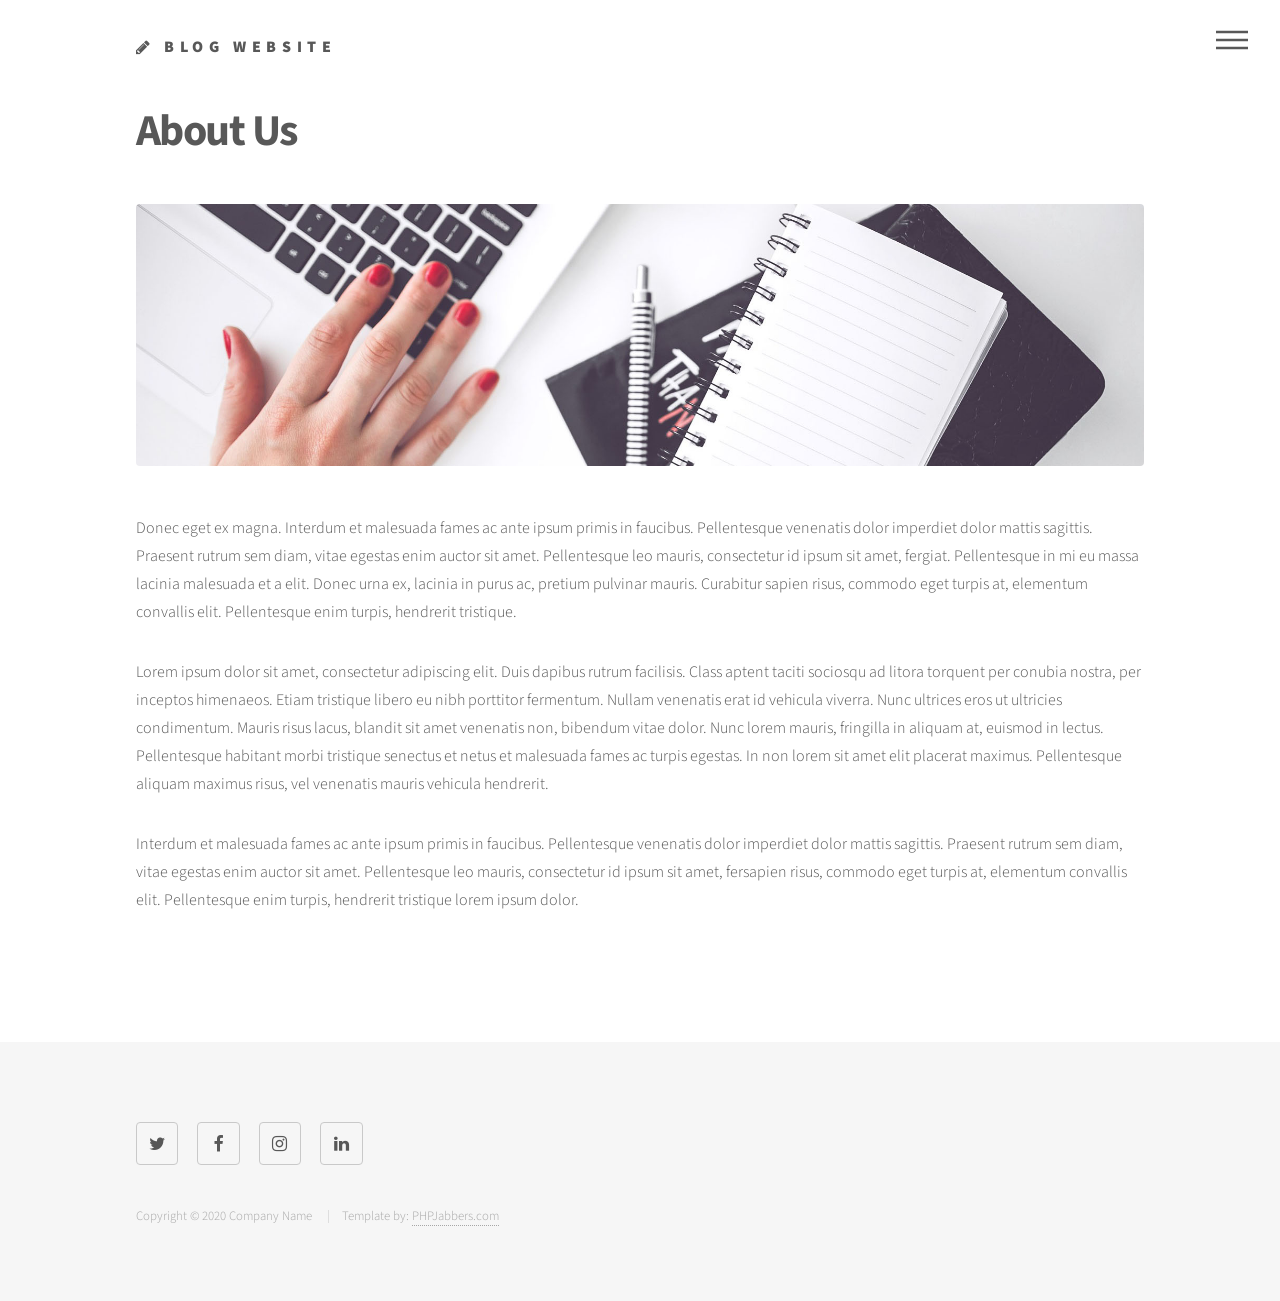
<file: about.html>
<!DOCTYPE HTML>
<html>
	<head>
		<title>PHPJabbers.com | Free Blog Website Template</title>
		<meta charset="utf-8" />
		<meta name="viewport" content="width=device-width, initial-scale=1, user-scalable=no" />
		<link rel="stylesheet" href="assets/bootstrap/css/bootstrap.min.css" />
		<link rel="stylesheet" href="assets/css/main.css" />
		<noscript><link rel="stylesheet" href="assets/css/noscript.css" /></noscript>
	</head>
	<body class="is-preload">
		<!-- Wrapper -->
			<div id="wrapper">

				<!-- Header -->
				<header id="header">
					<div class="inner">

						<!-- Logo -->
							<a href="index.html" class="logo">
								<span class="fa fa-pencil"></span> <span class="title">Blog Website</span>
							</a>

						<!-- Nav -->
							<nav>
								<ul>
									<li><a href="#menu">Menu</a></li>
								</ul>
							</nav>

					</div>
				</header>

			<!-- Menu -->
				<nav id="menu">
					<h2>Menu</h2>
					<ul>
						<li><a href="index.html">Home</a></li>

						<li><a href="blog.html">Blog</a></li>

						<li><a href="about.html" class="active">About</a></li>

						<li><a href="team.html">Authors</a></li>

						<li><a href="contact.html">Contact Us</a></li>
					</ul>
				</nav>

				<!-- Main -->
					<div id="main">
						<div class="inner">
							<h1>About Us</h1>

							<div class="image main">
								<img src="images/banner-image-1-1920x500.jpg" class="img-fluid" alt="" />
							</div>

							<p>Donec eget ex magna. Interdum et malesuada fames ac ante ipsum primis in faucibus. Pellentesque venenatis dolor imperdiet dolor mattis sagittis. Praesent rutrum sem diam, vitae egestas enim auctor sit amet. Pellentesque leo mauris, consectetur id ipsum sit amet, fergiat. Pellentesque in mi eu massa lacinia malesuada et a elit. Donec urna ex, lacinia in purus ac, pretium pulvinar mauris. Curabitur sapien risus, commodo eget turpis at, elementum convallis elit. Pellentesque enim turpis, hendrerit tristique.</p>
							<p>Lorem ipsum dolor sit amet, consectetur adipiscing elit. Duis dapibus rutrum facilisis. Class aptent taciti sociosqu ad litora torquent per conubia nostra, per inceptos himenaeos. Etiam tristique libero eu nibh porttitor fermentum. Nullam venenatis erat id vehicula viverra. Nunc ultrices eros ut ultricies condimentum. Mauris risus lacus, blandit sit amet venenatis non, bibendum vitae dolor. Nunc lorem mauris, fringilla in aliquam at, euismod in lectus. Pellentesque habitant morbi tristique senectus et netus et malesuada fames ac turpis egestas. In non lorem sit amet elit placerat maximus. Pellentesque aliquam maximus risus, vel venenatis mauris vehicula hendrerit.</p>
							<p>Interdum et malesuada fames ac ante ipsum primis in faucibus. Pellentesque venenatis dolor imperdiet dolor mattis sagittis. Praesent rutrum sem diam, vitae egestas enim auctor sit amet. Pellentesque leo mauris, consectetur id ipsum sit amet, fersapien risus, commodo eget turpis at, elementum convallis elit. Pellentesque enim turpis, hendrerit tristique lorem ipsum dolor.</p>
						</div>
					</div>

				<!-- Footer -->
					<footer id="footer">
						<div class="inner">
							<section>
								<ul class="icons">
									<li><a href="#" class="icon style2 fa-twitter"><span class="label">Twitter</span></a></li>
									<li><a href="#" class="icon style2 fa-facebook"><span class="label">Facebook</span></a></li>
									<li><a href="#" class="icon style2 fa-instagram"><span class="label">Instagram</span></a></li>
									<li><a href="#" class="icon style2 fa-linkedin"><span class="label">LinkedIn</span></a></li>
								</ul>

								&nbsp;
							</section>

							<ul class="copyright">
								<li>Copyright © 2020 Company Name </li>
								<li>Template by: <a href="https://www.phpjabbers.com/">PHPJabbers.com</a></li>
							</ul>
						</div>
					</footer>

			</div>

		<!-- Scripts -->
			<script src="assets/js/jquery.min.js"></script>
			<script src="assets/bootstrap/js/bootstrap.bundle.min.js"></script>
			<script src="assets/js/jquery.scrolly.min.js"></script>
			<script src="assets/js/jquery.scrollex.min.js"></script>
			<script src="assets/js/main.js"></script>
	</body>
</html>
</file>
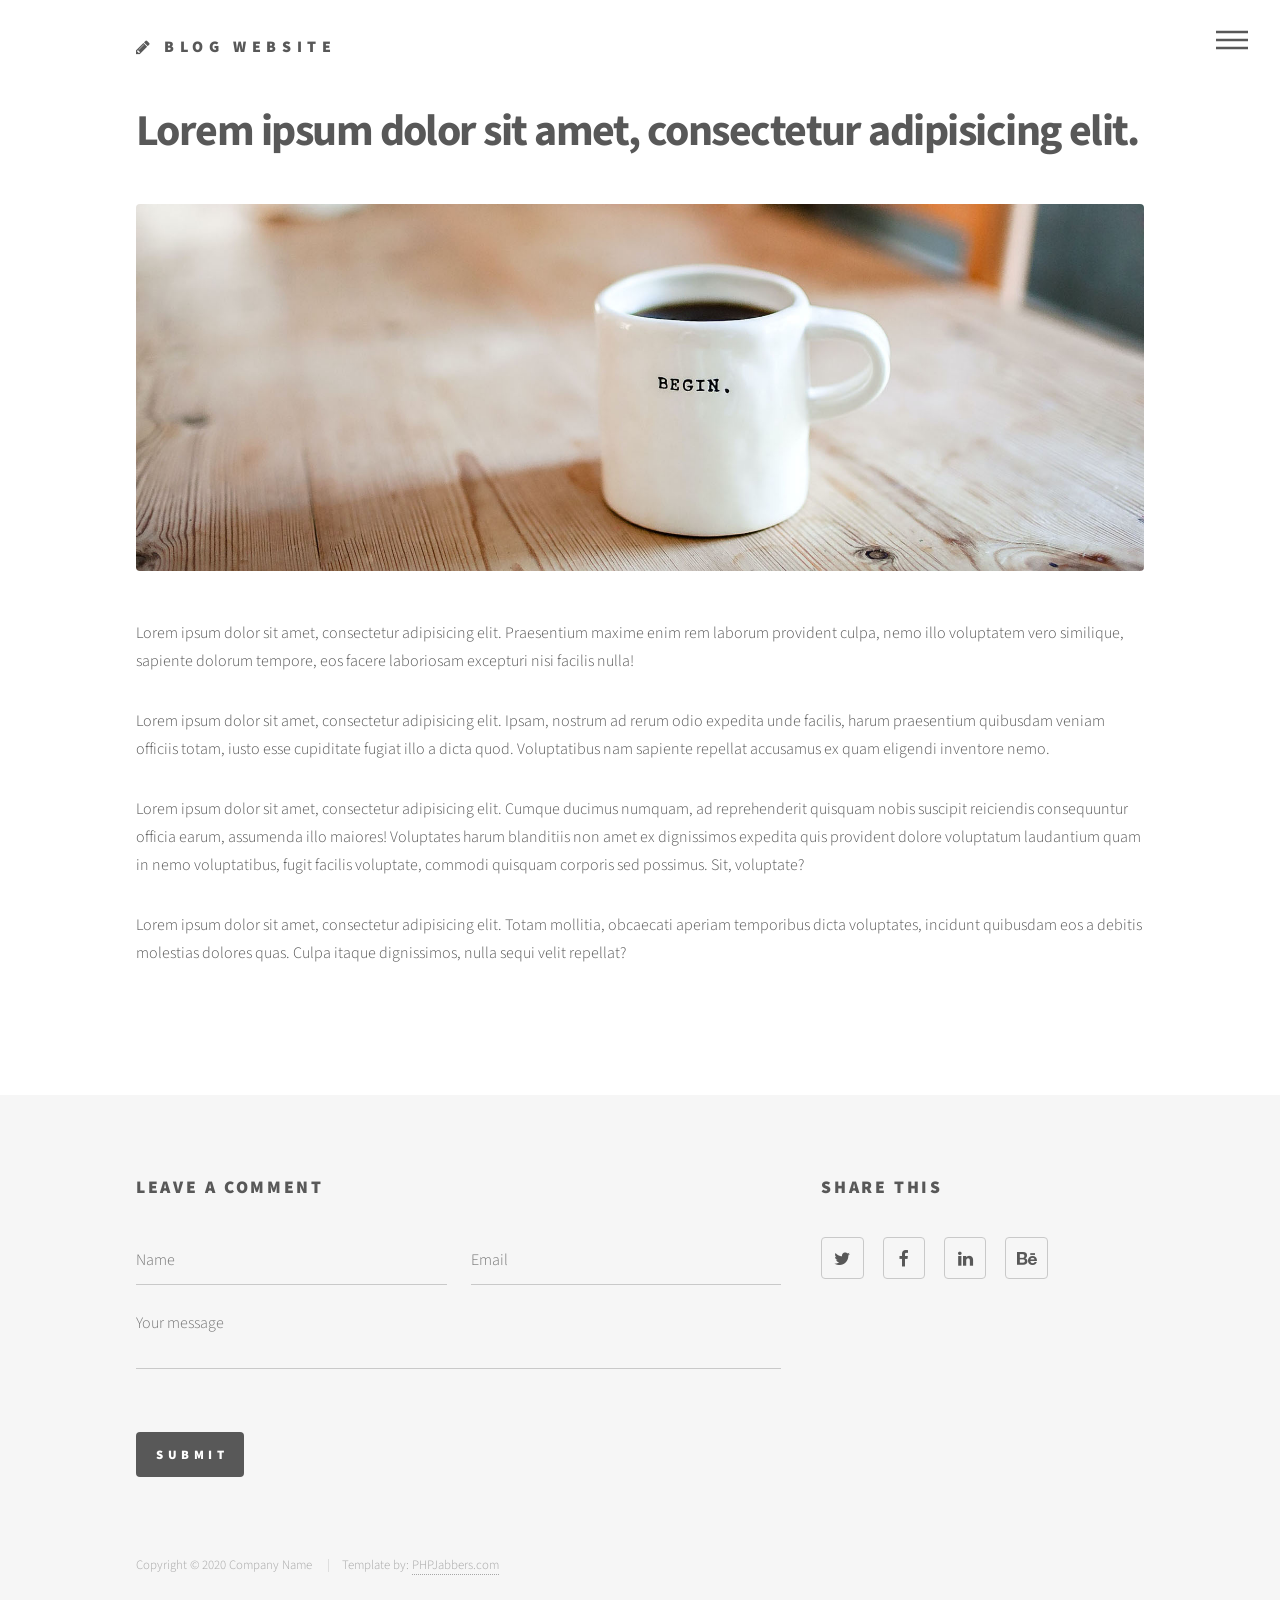
<file: blog-post.html>
<!DOCTYPE HTML>
<html>
	<head>
		<title>PHPJabbers.com | Free Blog Website Template</title>
		<meta charset="utf-8" />
		<meta name="viewport" content="width=device-width, initial-scale=1, user-scalable=no" />
		<link rel="stylesheet" href="assets/bootstrap/css/bootstrap.min.css" />
		<link rel="stylesheet" href="assets/css/main.css" />
		<noscript><link rel="stylesheet" href="assets/css/noscript.css" /></noscript>
	</head>
	<body class="is-preload">
		<!-- Wrapper -->
			<div id="wrapper">

				<!-- Header -->
					<header id="header">
						<div class="inner">

							<!-- Logo -->
								<a href="index.html" class="logo">
									<span class="fa fa-pencil"></span> <span class="title">Blog Website</span>
								</a>

							<!-- Nav -->
								<nav>
									<ul>
										<li><a href="#menu">Menu</a></li>
									</ul>
								</nav>

						</div>
					</header>

				<!-- Menu -->
					<nav id="menu">
						<h2>Menu</h2>
						<ul>
							<li><a href="index.html">Home</a></li>

							<li><a href="blog.html" class="active">Blog</a></li>

							<li><a href="about.html">About</a></li>

							<li><a href="team.html">Authors</a></li>

							<li><a href="contact.html">Contact Us</a></li>
						</ul>
					</nav>

				<!-- Main -->
					<div id="main">
						<div class="inner">
							<h1>Lorem ipsum dolor sit amet, consectetur adipisicing elit.</h1>

							<div class="image main">
								<img src="images/blog-fullscreen-1-1920x700.jpg" class="img-fluid" alt="" />
							</div>

							<p>Lorem ipsum dolor sit amet, consectetur adipisicing elit. Praesentium maxime enim rem laborum provident culpa, nemo illo voluptatem vero similique, sapiente dolorum tempore, eos facere laboriosam excepturi nisi facilis nulla!</p>

							<p>Lorem ipsum dolor sit amet, consectetur adipisicing elit. Ipsam, nostrum ad rerum odio expedita unde facilis, harum praesentium quibusdam veniam officiis totam, iusto esse cupiditate fugiat illo a dicta quod. Voluptatibus nam sapiente repellat accusamus ex quam eligendi inventore nemo.</p>
							
							<p>Lorem ipsum dolor sit amet, consectetur adipisicing elit. Cumque ducimus numquam, ad reprehenderit quisquam nobis suscipit reiciendis consequuntur officia earum, assumenda illo maiores! Voluptates harum blanditiis non amet ex dignissimos expedita quis provident dolore voluptatum laudantium quam in nemo voluptatibus, fugit facilis voluptate, commodi quisquam corporis sed possimus. Sit, voluptate?</p>

							<p>Lorem ipsum dolor sit amet, consectetur adipisicing elit. Totam mollitia, obcaecati aperiam temporibus dicta voluptates, incidunt quibusdam eos a debitis molestias dolores quas. Culpa itaque dignissimos, nulla sequi velit repellat?</p>
						</div>
					</div>

				<!-- Footer -->
					<footer id="footer">
						<div class="inner">
							<section>
								<h2>Leave a comment</h2>
								
								<form method="post" action="#">
									<div class="fields">
										<div class="field half">
											<input type="text" name="name" id="name" placeholder="Name" />
										</div>

										<div class="field half">
											<input type="text" name="email" id="email" placeholder="Email" />
										</div>

										<div class="field">
											<textarea name="message" id="message" rows="3" placeholder="Your message"></textarea>
										</div>

										<div class="field text-right">
											<label>&nbsp;</label>

											<ul class="actions">
												<li><input type="submit" value="Submit" class="primary" /></li>
											</ul>
										</div>
									</div>
								</form>
							</section>
							<section>

								<h2>Share This</h2>

								<ul class="icons">
									<li><a href="#" class="icon style2 fa-twitter"><span class="label">Twitter</span></a></li>
									<li><a href="#" class="icon style2 fa-facebook"><span class="label">Facebook</span></a></li>
									<li><a href="#" class="icon style2 fa-linkedin"><span class="label">LinkedIn</span></a></li>
									<li><a href="#" class="icon style2 fa-behance"><span class="label">Behance</span></a></li>
								</ul>
							</section>

							<ul class="copyright">
								<li>Copyright © 2020 Company Name </li>
								<li>Template by: <a href="https://www.phpjabbers.com/">PHPJabbers.com</a></li>
							</ul>
						</div>
					</footer>

			</div>

		<!-- Scripts -->
			<script src="assets/js/jquery.min.js"></script>
			<script src="assets/bootstrap/js/bootstrap.bundle.min.js"></script>
			<script src="assets/js/jquery.scrolly.min.js"></script>
			<script src="assets/js/jquery.scrollex.min.js"></script>
			<script src="assets/js/main.js"></script>

	</body>
</html>
</file>
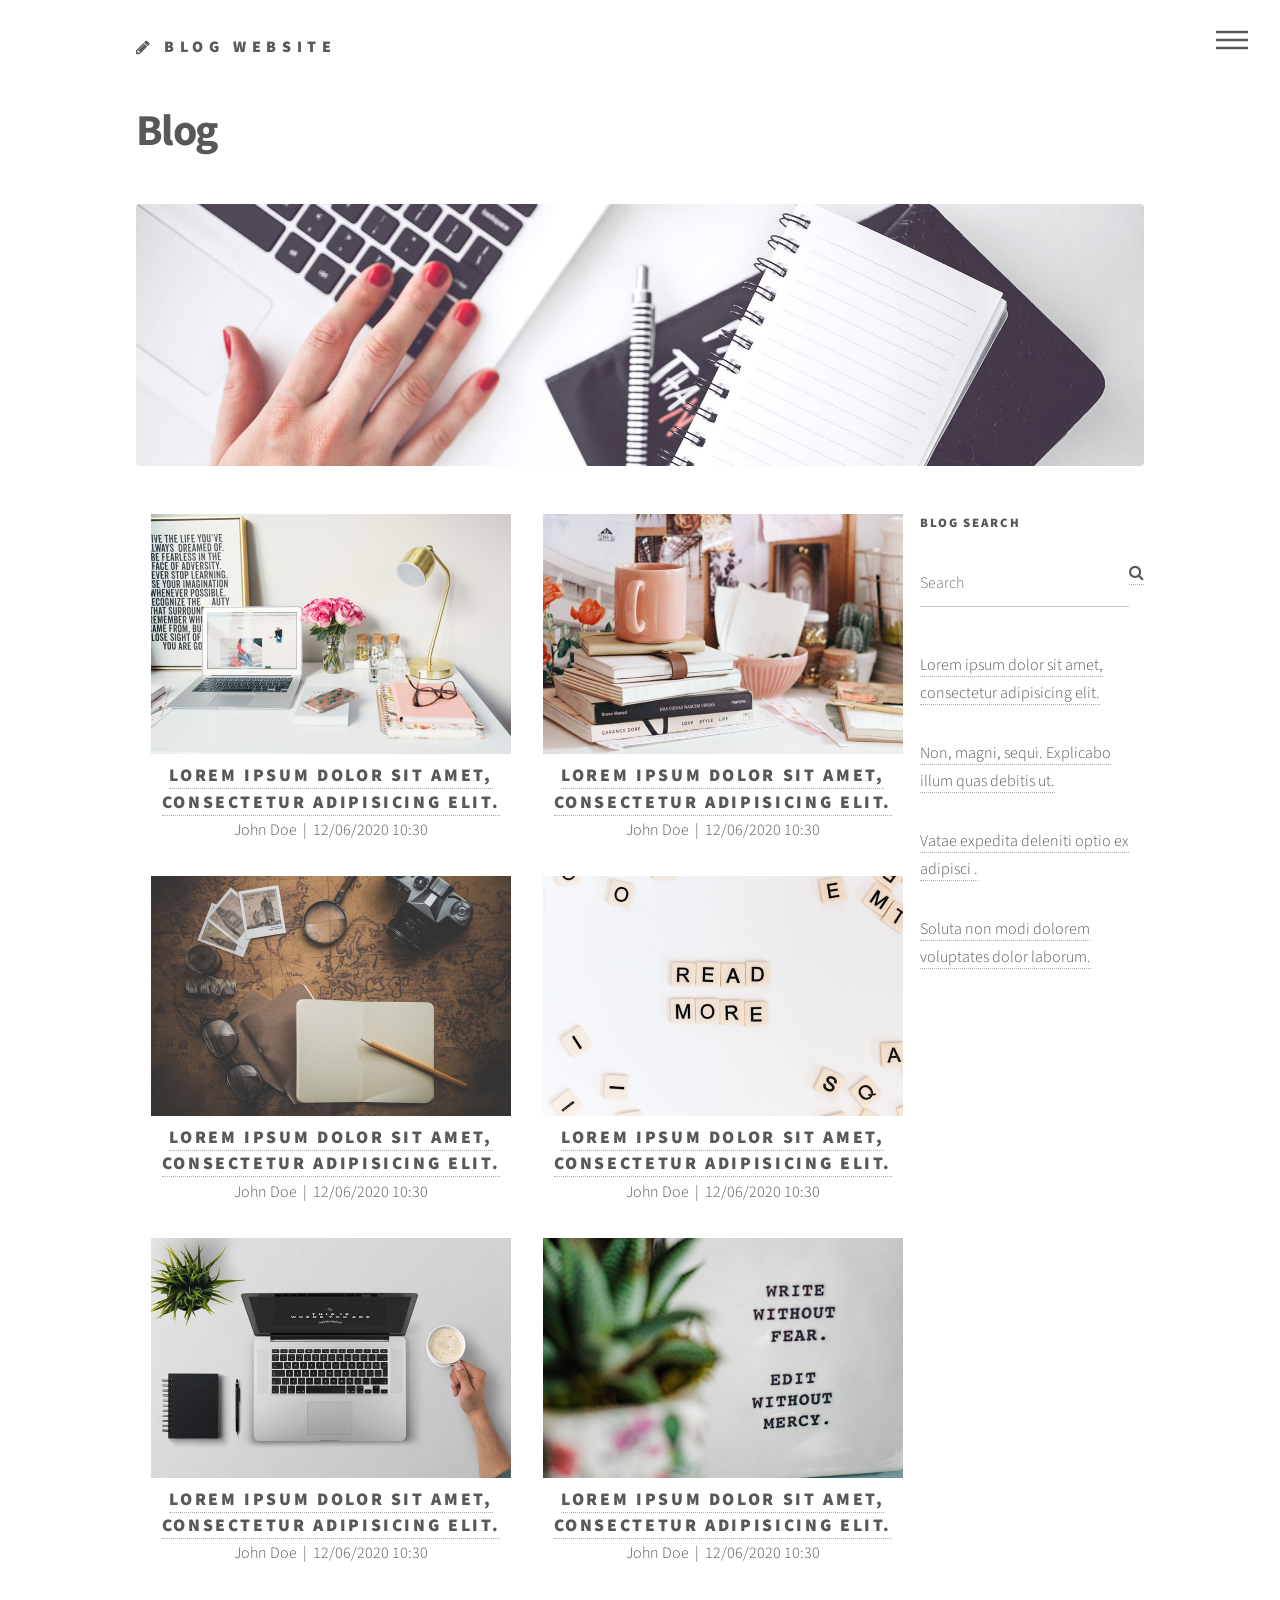
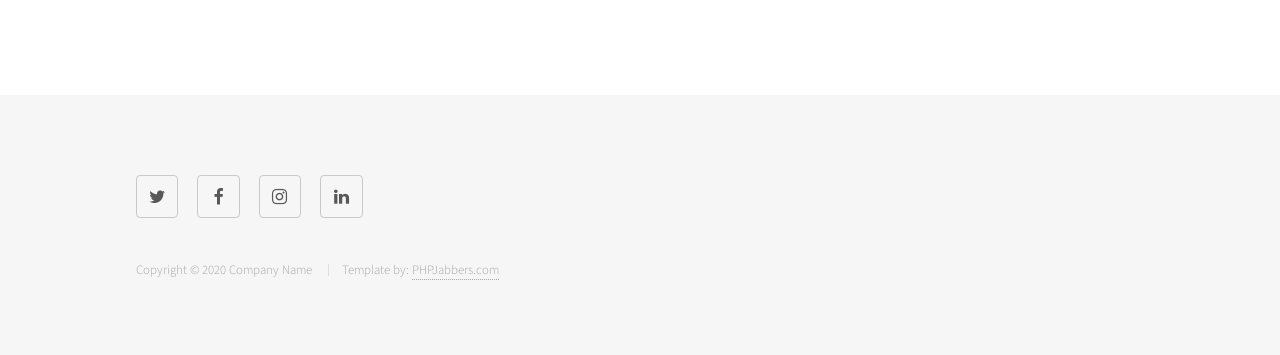
<file: blog.html>
<!DOCTYPE HTML>
<html>
	<head>
		<title>PHPJabbers.com | Free Blog Website Template</title>
		<meta charset="utf-8" />
		<meta name="viewport" content="width=device-width, initial-scale=1, user-scalable=no" />
		<link rel="stylesheet" href="assets/bootstrap/css/bootstrap.min.css" />
		<link rel="stylesheet" href="assets/css/main.css" />
		<noscript><link rel="stylesheet" href="assets/css/noscript.css" /></noscript>
	</head>
	<body class="is-preload">
		<!-- Wrapper -->
			<div id="wrapper">

				<!-- Header -->
					<header id="header">
						<div class="inner">

							<!-- Logo -->
								<a href="index.html" class="logo">
									<span class="fa fa-pencil"></span> <span class="title">Blog Website</span>
								</a>

							<!-- Nav -->
								<nav>
									<ul>
										<li><a href="#menu">Menu</a></li>
									</ul>
								</nav>

						</div>
					</header>

				<!-- Menu -->
					<nav id="menu">
						<h2>Menu</h2>
						<ul>
							<li><a href="index.html">Home</a></li>

							<li><a href="blog.html" class="active">Blog</a></li>

							<li><a href="about.html">About</a></li>

							<li><a href="team.html">Authors</a></li>

							<li><a href="contact.html">Contact Us</a></li>
						</ul>
					</nav>

				<!-- Main -->
					<div id="main">
						<div class="inner">
							<h1>Blog</h1>

							<div class="image main">
								<img src="images/banner-image-3-1920x500.jpg" class="img-fluid" alt="" />
							</div>
							
							<div class="container-fluid">
								<div class="row">
									<div class="col-9">
										<div class="row">
											<div class="col-sm-6 text-center">
												<img src="images/blog-1-720x480.jpg" class="img-fluid" alt="" />

												<h2 class="m-n"><a href="blog-post.html">Lorem ipsum dolor sit amet, consectetur adipisicing elit.</a></h2>

												<p> John Doe &nbsp;|&nbsp; 12/06/2020 10:30</p>
											</div>

											<div class="col-sm-6 text-center">
												<img src="images/blog-2-720x480.jpg" class="img-fluid" alt="" />

												<h2 class="m-n"><a href="blog-post.html">Lorem ipsum dolor sit amet, consectetur adipisicing elit.</a></h2>

												<p> John Doe &nbsp;|&nbsp; 12/06/2020 10:30</p>
											</div>

											<div class="col-sm-6 text-center">
												<img src="images/blog-3-720x480.jpg" class="img-fluid" alt="" />

												<h2 class="m-n"><a href="blog-post.html">Lorem ipsum dolor sit amet, consectetur adipisicing elit.</a></h2>

												<p> John Doe &nbsp;|&nbsp; 12/06/2020 10:30</p>
											</div>

											<div class="col-sm-6 text-center">
												<img src="images/blog-4-720x480.jpg" class="img-fluid" alt="" />

												<h2 class="m-n"><a href="blog-post.html">Lorem ipsum dolor sit amet, consectetur adipisicing elit.</a></h2>

												<p> John Doe &nbsp;|&nbsp; 12/06/2020 10:30</p>
											</div>

											<div class="col-sm-6 text-center">
												<img src="images/blog-5-720x480.jpg" class="img-fluid" alt="" />

												<h2 class="m-n"><a href="blog-post.html">Lorem ipsum dolor sit amet, consectetur adipisicing elit.</a></h2>

												<p> John Doe &nbsp;|&nbsp; 12/06/2020 10:30</p>
											</div>

											<div class="col-sm-6 text-center">
												<img src="images/blog-6-720x480.jpg" class="img-fluid" alt="" />

												<h2 class="m-n"><a href="blog-post.html">Lorem ipsum dolor sit amet, consectetur adipisicing elit.</a></h2>

												<p> John Doe &nbsp;|&nbsp; 12/06/2020 10:30</p>
											</div>
										</div>
									</div>

									<div class="col-3">
										<div class="form-group">
				                            <h4>Blog Search</h4>
				                        </div>

										<div class="form-group">
				                            <div class="input-group">
				                                <input type="text" class="form-control" placeholder="Search" aria-label="Search" aria-describedby="basic-addon2">

				                                <span class="input-group-addon"><a href="#"><i class="fa fa-search"></i></a></span>
				                            </div>
				                        </div>

				                        <br>

				                        <p><a href="#">Lorem ipsum dolor sit amet, consectetur adipisicing elit.</a></p>

				                        <p><a href="#">Non, magni, sequi. Explicabo illum quas debitis ut.</a></p>

				                        <p><a href="#">Vatae expedita deleniti optio ex adipisci . </a></p>

				                        <p><a href="#">Soluta non modi dolorem voluptates dolor laborum.</a></p>
									</div>
								</div>
							</div>
						</div>
					</div>

				<!-- Footer -->
					<footer id="footer">
						<div class="inner">
							<section>
								<ul class="icons">
									<li><a href="#" class="icon style2 fa-twitter"><span class="label">Twitter</span></a></li>
									<li><a href="#" class="icon style2 fa-facebook"><span class="label">Facebook</span></a></li>
									<li><a href="#" class="icon style2 fa-instagram"><span class="label">Instagram</span></a></li>
									<li><a href="#" class="icon style2 fa-linkedin"><span class="label">LinkedIn</span></a></li>
								</ul>

								&nbsp;
							</section>

							<ul class="copyright">
								<li>Copyright © 2020 Company Name </li>
								<li>Template by: <a href="https://www.phpjabbers.com/">PHPJabbers.com</a></li>
							</ul>
						</div>
					</footer>

			</div>

		<!-- Scripts -->
			<script src="assets/js/jquery.min.js"></script>
			<script src="assets/bootstrap/js/bootstrap.bundle.min.js"></script>
			<script src="assets/js/jquery.scrolly.min.js"></script>
			<script src="assets/js/jquery.scrollex.min.js"></script>
			<script src="assets/js/main.js"></script>

	</body>
</html>
</file>
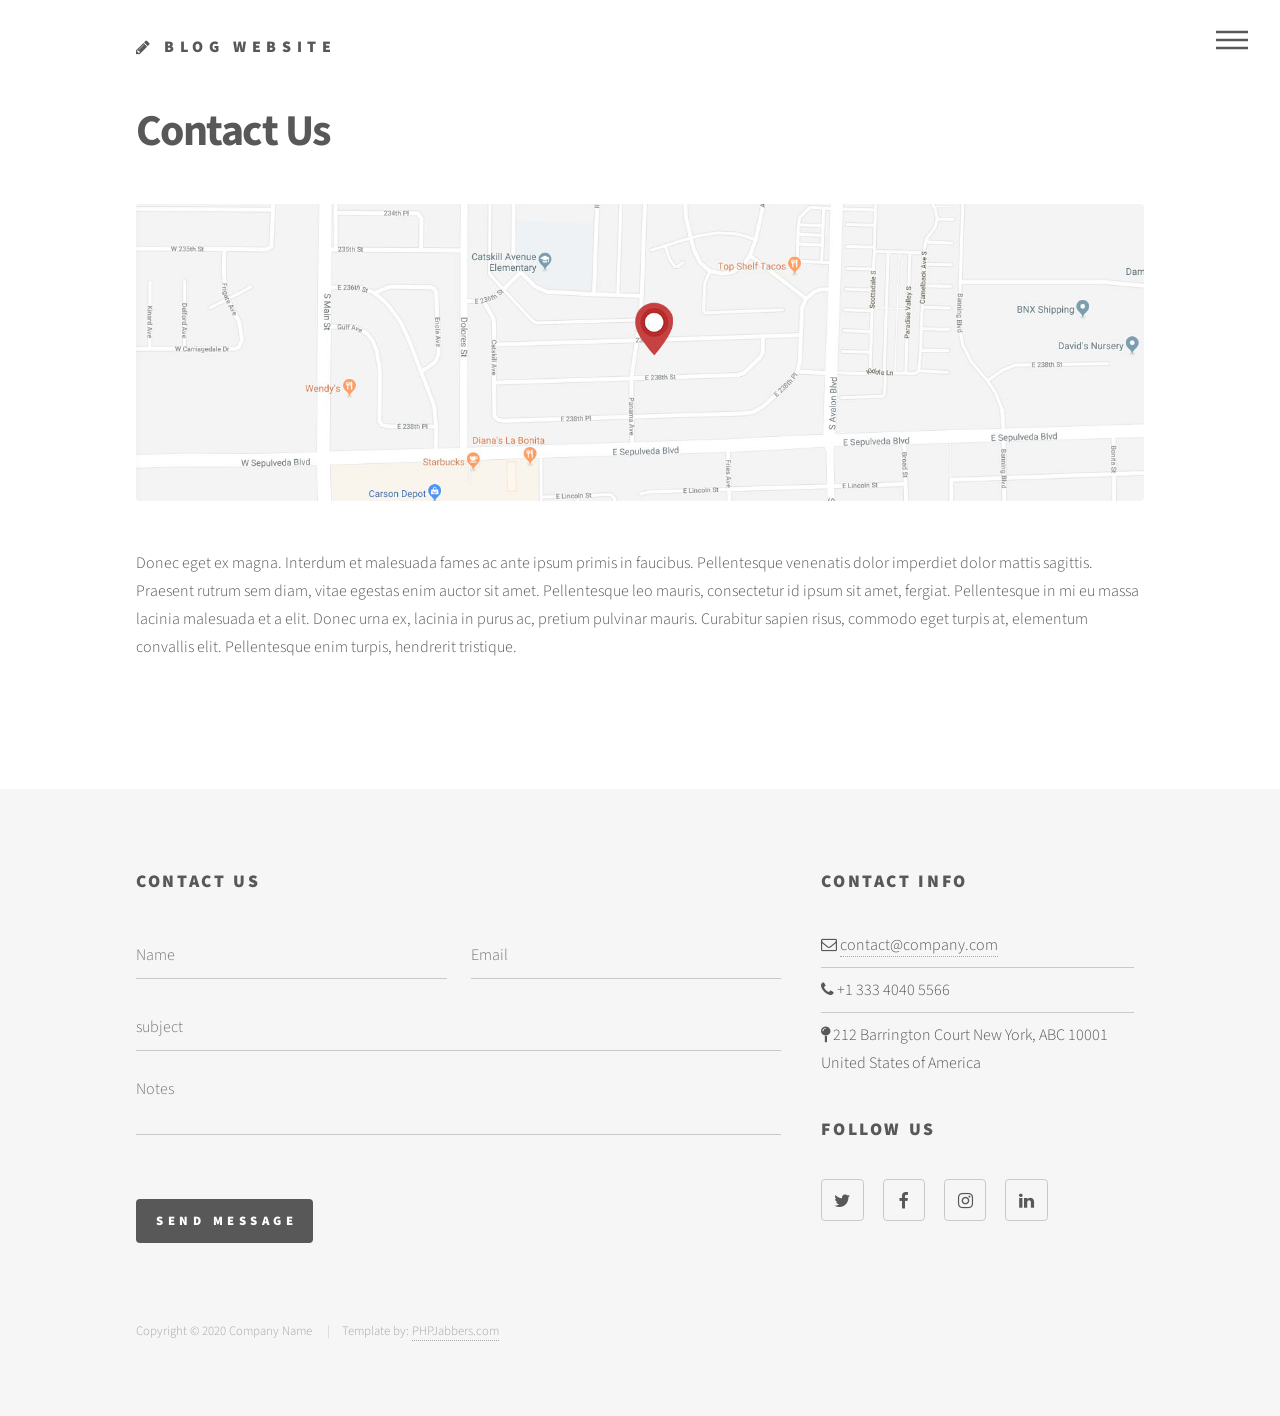
<file: contact.html>
<!DOCTYPE HTML>
<html>
	<head>
		<title>PHPJabbers.com | Free Blog Website Template</title>
		<meta charset="utf-8" />
		<meta name="viewport" content="width=device-width, initial-scale=1, user-scalable=no" />
		<link rel="stylesheet" href="assets/bootstrap/css/bootstrap.min.css" />
		<link rel="stylesheet" href="assets/css/main.css" />
		<noscript><link rel="stylesheet" href="assets/css/noscript.css" /></noscript>
	</head>
	<body class="is-preload">
		<!-- Wrapper -->
			<div id="wrapper">

				<!-- Header -->
					<header id="header">
						<div class="inner">

							<!-- Logo -->
								<a href="index.html" class="logo">
									<span class="fa fa-pencil"></span> <span class="title">Blog Website</span>
								</a>

							<!-- Nav -->
								<nav>
									<ul>
										<li><a href="#menu">Menu</a></li>
									</ul>
								</nav>

						</div>
					</header>

				<!-- Menu -->
					<nav id="menu">
						<h2>Menu</h2>
						<ul>
							<li><a href="index.html">Home</a></li>

							<li><a href="blog.html">Blog</a></li>

							<li><a href="about.html">About</a></li>

							<li><a href="team.html">Authors</a></li>

							<li><a href="contact.html" class="active">Contact Us</a></li>
						</ul>
					</nav>

				<!-- Main -->
					<div id="main">
						<div class="inner">
							<h1>Contact Us</h1>
							<span class="image main"><img src="images/map.jpg" alt="" /></span>
							<p>Donec eget ex magna. Interdum et malesuada fames ac ante ipsum primis in faucibus. Pellentesque venenatis dolor imperdiet dolor mattis sagittis. Praesent rutrum sem diam, vitae egestas enim auctor sit amet. Pellentesque leo mauris, consectetur id ipsum sit amet, fergiat. Pellentesque in mi eu massa lacinia malesuada et a elit. Donec urna ex, lacinia in purus ac, pretium pulvinar mauris. Curabitur sapien risus, commodo eget turpis at, elementum convallis elit. Pellentesque enim turpis, hendrerit tristique.</p>
						</div>
					</div>

				<!-- Footer -->
					<footer id="footer">
						<div class="inner">
							<section>
								<h2>Contact Us</h2>
								<form method="post" action="#">
									<div class="fields">
										<div class="field half">
											<input type="text" name="name" id="name" placeholder="Name" />
										</div>

										<div class="field half">
											<input type="text" name="email" id="email" placeholder="Email" />
										</div>

										<div class="field">
											<input type="text" name="subject" id="subject" placeholder="subject" />
										</div>

										<div class="field">
											<textarea name="message" id="message" rows="3" placeholder="Notes"></textarea>
										</div>

										<div class="field text-right">
											<label>&nbsp;</label>

											<ul class="actions">
												<li><input type="submit" value="Send Message" class="primary" /></li>
											</ul>
										</div>
									</div>
								</form>
							</section>
							<section>
								<h2>Contact Info</h2>

								<ul class="alt">
									<li><span class="fa fa-envelope-o"></span> <a href="#">contact@company.com</a></li>
									<li><span class="fa fa-phone"></span> +1 333 4040 5566 </li>
									<li><span class="fa fa-map-pin"></span> 212 Barrington Court New York, ABC 10001 United States of America</li>
								</ul>

								<h2>Follow Us</h2>

								<ul class="icons">
									<li><a href="#" class="icon style2 fa-twitter"><span class="label">Twitter</span></a></li>
									<li><a href="#" class="icon style2 fa-facebook"><span class="label">Facebook</span></a></li>
									<li><a href="#" class="icon style2 fa-instagram"><span class="label">Instagram</span></a></li>
									<li><a href="#" class="icon style2 fa-linkedin"><span class="label">LinkedIn</span></a></li>
								</ul>
							</section>

							<ul class="copyright">
								<li>Copyright © 2020 Company Name </li>
								<li>Template by: <a href="https://www.phpjabbers.com/">PHPJabbers.com</a></li>
							</ul>
						</div>
					</footer>

			</div>

		<!-- Scripts -->
			<script src="assets/js/jquery.min.js"></script>
			<script src="assets/bootstrap/js/bootstrap.bundle.min.js"></script>
			<script src="assets/js/jquery.scrolly.min.js"></script>
			<script src="assets/js/jquery.scrollex.min.js"></script>
			<script src="assets/js/main.js"></script>

	</body>
</html>
</file>
<file: assets/css/noscript.css>
body.is-preload .tiles article {
		-moz-transform: none;
		-webkit-transform: none;
		-ms-transform: none;
		transform: none;
		opacity: 1;
	}
</file>
<file: assets/css/main.css>
@import url(font-awesome.min.css);
@import url("https://fonts.googleapis.com/css?family=Source+Sans+Pro:300,700,900");

html, body, div, span, applet, object,
iframe, h1, h2, h3, h4, h5, h6, p, blockquote,
pre, a, abbr, acronym, address, big, cite,
code, del, dfn, em, img, ins, kbd, q, s, samp,
small, strike, strong, sub, sup, tt, var, b,
u, i, center, dl, dt, dd, ol, ul, li, fieldset,
form, label, legend, table, caption, tbody,
tfoot, thead, tr, th, td, article, aside,
canvas, details, embed, figure, figcaption,
footer, header, hgroup, menu, nav, output, ruby,
section, summary, time, mark, audio, video {
	margin: 0;
	padding: 0;
	border: 0;
	font-size: 100%;
	font: inherit;
	vertical-align: baseline;}

article, aside, details, figcaption, figure,
footer, header, hgroup, menu, nav, section {
	display: block;}

body {
	line-height: 1;
}

ol, ul {
	list-style: none;
}

blockquote, q {
	quotes: none;
}

	blockquote:before, blockquote:after, q:before, q:after {
		content: '';
		content: none;
	}

table {
	border-collapse: collapse;
	border-spacing: 0;
}

body {
	-webkit-text-size-adjust: none;
}

mark {
	background-color: transparent;
	color: inherit;
}

input::-moz-focus-inner {
	border: 0;
	padding: 0;
}

input, select, textarea {
	-moz-appearance: none;
	-webkit-appearance: none;
	-ms-appearance: none;
	appearance: none;
}

/* Basic */

	@-ms-viewport {
		width: device-width;
	}

	body {
		-ms-overflow-style: scrollbar;
	}

	@media screen and (max-width: 480px) {

		html, body {
			min-width: 320px;
		}

	}

	html {
		box-sizing: border-box;
	}

	*, *:before, *:after {
		box-sizing: inherit;
	}

	body {
		background: #ffffff;
	}

		body.is-preload *, body.is-preload *:before, body.is-preload *:after {
			-moz-animation: none !important;
			-webkit-animation: none !important;
			-ms-animation: none !important;
			animation: none !important;
			-moz-transition: none !important;
			-webkit-transition: none !important;
			-ms-transition: none !important;
			transition: none !important;
		}

/* Type */

	body, input, select, textarea {
		color: #585858;
		font-family: "Source Sans Pro", Helvetica, sans-serif;
		font-size: 16pt;
		font-weight: 300;
		line-height: 1.75;
	}

		@media screen and (max-width: 1680px) {

			body, input, select, textarea {
				font-size: 14pt;
			}

		}

		@media screen and (max-width: 1280px) {

			body, input, select, textarea {
				font-size: 12pt;
			}

		}

	a {
		-moz-transition: border-bottom-color 0.2s ease, color 0.2s ease;
		-webkit-transition: border-bottom-color 0.2s ease, color 0.2s ease;
		-ms-transition: border-bottom-color 0.2s ease, color 0.2s ease;
		transition: border-bottom-color 0.2s ease, color 0.2s ease;
		text-decoration: none;
		color: #585858;
		border-bottom: dotted 1px rgba(88, 88, 88, 0.5);
	}

		a:hover {
			border-bottom-color: transparent;
			color: #f2849e !important;
			text-decoration: none;
		}

	strong, b {
		font-weight: 900;
	}

	em, i {
		font-style: italic;
	}

	p {
		margin: 0 0 2em 0;
	}

	h1 {
		font-size: 2.75em;
		font-weight: 700;
		line-height: 1.3;
		margin: 0 0 1em 0;
		letter-spacing: -0.035em;
	}

	h1 span {
		color: #f2849e;
	}

		h1 a {
			color: inherit;
		}

		@media screen and (max-width: 736px) {

			h1 {
				font-size: 2em;
				margin: 0 0 1em 0;
			}

		}

		@media screen and (max-width: 360px) {

			h1 {
				font-size: 1.75em;
			}

		}

	.h2 {
		margin-bottom: 20px;
		font-weight: bold;
	}

	h2, h3, h4, h5, h6 {
		font-weight: 900;
		line-height: 1.5;
		margin: 0 0 2em 0;
		text-transform: uppercase;
		letter-spacing: 0.15em;
	}

		h2 a, h3 a, h4 a, h5 a, h6 a {
			color: inherit;
		}

	h2 {
		font-size: 1.1em;
	}

	h3 {
		font-size: 1em;
	}

	h4 {
		font-size: 0.8em;
	}

	h5 {
		font-size: 0.8em;
	}

	h6 {
		font-size: 0.8em;
	}

	@media screen and (max-width: 980px) {

		h1 br, h2 br, h3 br, h4 br, h5 br, h6 br {
			display: none;
		}

	}

	@media screen and (max-width: 736px) {

		h2 {
			font-size: 1em;
		}

		h3 {
			font-size: 0.8em;
		}

	}

	sub {
		font-size: 0.8em;
		position: relative;
		top: 0.5em;
	}

	sup {
		font-size: 0.8em;
		position: relative;
		top: -0.5em;
	}

	blockquote {
		border-left: solid 4px #c9c9c9;
		font-style: italic;
		margin: 0 0 2em 0;
		padding: 0.5em 0 0.5em 2em;
	}

	code {
		background: rgba(144, 144, 144, 0.075);
		border-radius: 4px;
		border: solid 1px #c9c9c9;
		font-family: "Courier New", monospace;
		font-size: 0.9em;
		margin: 0 0.25em;
		padding: 0.25em 0.65em;
	}

	pre {
		-webkit-overflow-scrolling: touch;
		font-family: "Courier New", monospace;
		font-size: 0.9em;
		margin: 0 0 2em 0;
	}

		pre code {
			display: block;
			line-height: 1.75;
			padding: 1em 1.5em;
			overflow-x: auto;
		}

	hr {
		border: 0;
		border-bottom: solid 1px #c9c9c9;
		margin: 2em 0;
	}

		hr.major {
			margin: 3em 0;
		}

	.align-left {
		text-align: left;
	}

	.align-center {
		text-align: center;
	}

	.align-right {
		text-align: right;
	}

/* Row */

	.row {
		display: flex;
		flex-wrap: wrap;
		box-sizing: border-box;
		align-items: stretch;
	}

		.row > * {
			box-sizing: border-box;
		}

		.row.gtr-uniform > * > :last-child {
			margin-bottom: 0;
		}

		.row.aln-left {
			justify-content: flex-start;
		}

		.row.aln-center {
			justify-content: center;
		}

		.row.aln-right {
			justify-content: flex-end;
		}

		.row.aln-top {
			align-items: flex-start;
		}

		.row.aln-middle {
			align-items: center;
		}

		.row.aln-bottom {
			align-items: flex-end;
		}

		.row > .imp {
			order: -1;
		}

		.row > .col-1 {
			width: 8.3333333333%;
		}

		.row > .off-1 {
			margin-left: 8.3333333333%;
		}

		.row > .col-2 {
			width: 16.6666666667%;
		}

		.row > .off-2 {
			margin-left: 16.6666666667%;
		}

		.row > .col-3 {
			width: 25%;
		}

		.row > .off-3 {
			margin-left: 25%;
		}

		.row > .col-4 {
			width: 33.3333333333%;
		}

		.row > .off-4 {
			margin-left: 33.3333333333%;
		}

		.row > .col-5 {
			width: 41.6666666667%;
		}

		.row > .off-5 {
			margin-left: 41.6666666667%;
		}

		.row > .col-6 {
			width: 50%;
		}

		.row > .off-6 {
			margin-left: 50%;
		}

		.row > .col-7 {
			width: 58.3333333333%;
		}

		.row > .off-7 {
			margin-left: 58.3333333333%;
		}

		.row > .col-8 {
			width: 66.6666666667%;
		}

		.row > .off-8 {
			margin-left: 66.6666666667%;
		}

		.row > .col-9 {
			width: 75%;
		}

		.row > .off-9 {
			margin-left: 75%;
		}

		.row > .col-10 {
			width: 83.3333333333%;
		}

		.row > .off-10 {
			margin-left: 83.3333333333%;
		}

		.row > .col-11 {
			width: 91.6666666667%;
		}

		.row > .off-11 {
			margin-left: 91.6666666667%;
		}

		.row > .col-12 {
			width: 100%;
		}

		.row > .off-12 {
			margin-left: 100%;
		}

		.row.gtr-0 {
			margin-top: 0;
			margin-left: 0em;
		}

			.row.gtr-0 > * {
				padding: 0 0 0 0em;
			}

			.row.gtr-0.gtr-uniform {
				margin-top: 0em;
			}

				.row.gtr-0.gtr-uniform > * {
					padding-top: 0em;
				}

		.row.gtr-25 {
			margin-top: 0;
			margin-left: -0.5em;
		}

			.row.gtr-25 > * {
				padding: 0 0 0 0.5em;
			}

			.row.gtr-25.gtr-uniform {
				margin-top: -0.5em;
			}

				.row.gtr-25.gtr-uniform > * {
					padding-top: 0.5em;
				}

		.row.gtr-50 {
			margin-top: 0;
			margin-left: -1em;
		}

			.row.gtr-50 > * {
				padding: 0 0 0 1em;
			}

			.row.gtr-50.gtr-uniform {
				margin-top: -1em;
			}

				.row.gtr-50.gtr-uniform > * {
					padding-top: 1em;
				}

		.row {
			margin-top: 0;
			margin-left: -2em;
		}

			.row > * {
				padding: 0 0 0 2em;
			}

			.row.gtr-uniform {
				margin-top: -2em;
			}

				.row.gtr-uniform > * {
					padding-top: 2em;
				}

		.row.gtr-150 {
			margin-top: 0;
			margin-left: -3em;
		}

			.row.gtr-150 > * {
				padding: 0 0 0 3em;
			}

			.row.gtr-150.gtr-uniform {
				margin-top: -3em;
			}

				.row.gtr-150.gtr-uniform > * {
					padding-top: 3em;
				}

		.row.gtr-200 {
			margin-top: 0;
			margin-left: -4em;
		}

			.row.gtr-200 > * {
				padding: 0 0 0 4em;
			}

			.row.gtr-200.gtr-uniform {
				margin-top: -4em;
			}

				.row.gtr-200.gtr-uniform > * {
					padding-top: 4em;
				}

		@media screen and (max-width: 1680px) {

			.row {
				display: flex;
				flex-wrap: wrap;
				box-sizing: border-box;
				align-items: stretch;
			}

				.row > * {
					box-sizing: border-box;
				}

				.row.gtr-uniform > * > :last-child {
					margin-bottom: 0;
				}

				.row.aln-left {
					justify-content: flex-start;
				}

				.row.aln-center {
					justify-content: center;
				}

				.row.aln-right {
					justify-content: flex-end;
				}

				.row.aln-top {
					align-items: flex-start;
				}

				.row.aln-middle {
					align-items: center;
				}

				.row.aln-bottom {
					align-items: flex-end;
				}

				.row > .imp-xlarge {
					order: -1;
				}

				.row > .col-1-xlarge {
					width: 8.3333333333%;
				}

				.row > .off-1-xlarge {
					margin-left: 8.3333333333%;
				}

				.row > .col-2-xlarge {
					width: 16.6666666667%;
				}

				.row > .off-2-xlarge {
					margin-left: 16.6666666667%;
				}

				.row > .col-3-xlarge {
					width: 25%;
				}

				.row > .off-3-xlarge {
					margin-left: 25%;
				}

				.row > .col-4-xlarge {
					width: 33.3333333333%;
				}

				.row > .off-4-xlarge {
					margin-left: 33.3333333333%;
				}

				.row > .col-5-xlarge {
					width: 41.6666666667%;
				}

				.row > .off-5-xlarge {
					margin-left: 41.6666666667%;
				}

				.row > .col-6-xlarge {
					width: 50%;
				}

				.row > .off-6-xlarge {
					margin-left: 50%;
				}

				.row > .col-7-xlarge {
					width: 58.3333333333%;
				}

				.row > .off-7-xlarge {
					margin-left: 58.3333333333%;
				}

				.row > .col-8-xlarge {
					width: 66.6666666667%;
				}

				.row > .off-8-xlarge {
					margin-left: 66.6666666667%;
				}

				.row > .col-9-xlarge {
					width: 75%;
				}

				.row > .off-9-xlarge {
					margin-left: 75%;
				}

				.row > .col-10-xlarge {
					width: 83.3333333333%;
				}

				.row > .off-10-xlarge {
					margin-left: 83.3333333333%;
				}

				.row > .col-11-xlarge {
					width: 91.6666666667%;
				}

				.row > .off-11-xlarge {
					margin-left: 91.6666666667%;
				}

				.row > .col-12-xlarge {
					width: 100%;
				}

				.row > .off-12-xlarge {
					margin-left: 100%;
				}

				.row.gtr-0 {
					margin-top: 0;
					margin-left: 0em;
				}

					.row.gtr-0 > * {
						padding: 0 0 0 0em;
					}

					.row.gtr-0.gtr-uniform {
						margin-top: 0em;
					}

						.row.gtr-0.gtr-uniform > * {
							padding-top: 0em;
						}

				.row.gtr-25 {
					margin-top: 0;
					margin-left: -0.5em;
				}

					.row.gtr-25 > * {
						padding: 0 0 0 0.5em;
					}

					.row.gtr-25.gtr-uniform {
						margin-top: -0.5em;
					}

						.row.gtr-25.gtr-uniform > * {
							padding-top: 0.5em;
						}

				.row.gtr-50 {
					margin-top: 0;
					margin-left: -1em;
				}

					.row.gtr-50 > * {
						padding: 0 0 0 1em;
					}

					.row.gtr-50.gtr-uniform {
						margin-top: -1em;
					}

						.row.gtr-50.gtr-uniform > * {
							padding-top: 1em;
						}

				.row {
					margin-top: 0;
					margin-left: -2em;
				}

					.row > * {
						padding: 0 0 0 2em;
					}

					.row.gtr-uniform {
						margin-top: -2em;
					}

						.row.gtr-uniform > * {
							padding-top: 2em;
						}

				.row.gtr-150 {
					margin-top: 0;
					margin-left: -3em;
				}

					.row.gtr-150 > * {
						padding: 0 0 0 3em;
					}

					.row.gtr-150.gtr-uniform {
						margin-top: -3em;
					}

						.row.gtr-150.gtr-uniform > * {
							padding-top: 3em;
						}

				.row.gtr-200 {
					margin-top: 0;
					margin-left: -4em;
				}

					.row.gtr-200 > * {
						padding: 0 0 0 4em;
					}

					.row.gtr-200.gtr-uniform {
						margin-top: -4em;
					}

						.row.gtr-200.gtr-uniform > * {
							padding-top: 4em;
						}

		}

		@media screen and (max-width: 1280px) {

			.row {
				display: flex;
				flex-wrap: wrap;
				box-sizing: border-box;
				align-items: stretch;
			}

				.row > * {
					box-sizing: border-box;
				}

				.row.gtr-uniform > * > :last-child {
					margin-bottom: 0;
				}

				.row.aln-left {
					justify-content: flex-start;
				}

				.row.aln-center {
					justify-content: center;
				}

				.row.aln-right {
					justify-content: flex-end;
				}

				.row.aln-top {
					align-items: flex-start;
				}

				.row.aln-middle {
					align-items: center;
				}

				.row.aln-bottom {
					align-items: flex-end;
				}

				.row > .imp-large {
					order: -1;
				}

				.row > .col-1-large {
					width: 8.3333333333%;
				}

				.row > .off-1-large {
					margin-left: 8.3333333333%;
				}

				.row > .col-2-large {
					width: 16.6666666667%;
				}

				.row > .off-2-large {
					margin-left: 16.6666666667%;
				}

				.row > .col-3-large {
					width: 25%;
				}

				.row > .off-3-large {
					margin-left: 25%;
				}

				.row > .col-4-large {
					width: 33.3333333333%;
				}

				.row > .off-4-large {
					margin-left: 33.3333333333%;
				}

				.row > .col-5-large {
					width: 41.6666666667%;
				}

				.row > .off-5-large {
					margin-left: 41.6666666667%;
				}

				.row > .col-6-large {
					width: 50%;
				}

				.row > .off-6-large {
					margin-left: 50%;
				}

				.row > .col-7-large {
					width: 58.3333333333%;
				}

				.row > .off-7-large {
					margin-left: 58.3333333333%;
				}

				.row > .col-8-large {
					width: 66.6666666667%;
				}

				.row > .off-8-large {
					margin-left: 66.6666666667%;
				}

				.row > .col-9-large {
					width: 75%;
				}

				.row > .off-9-large {
					margin-left: 75%;
				}

				.row > .col-10-large {
					width: 83.3333333333%;
				}

				.row > .off-10-large {
					margin-left: 83.3333333333%;
				}

				.row > .col-11-large {
					width: 91.6666666667%;
				}

				.row > .off-11-large {
					margin-left: 91.6666666667%;
				}

				.row > .col-12-large {
					width: 100%;
				}

				.row > .off-12-large {
					margin-left: 100%;
				}

				.row.gtr-0 {
					margin-top: 0;
					margin-left: 0em;
				}

					.row.gtr-0 > * {
						padding: 0 0 0 0em;
					}

					.row.gtr-0.gtr-uniform {
						margin-top: 0em;
					}

						.row.gtr-0.gtr-uniform > * {
							padding-top: 0em;
						}

				.row.gtr-25 {
					margin-top: 0;
					margin-left: -0.5em;
				}

					.row.gtr-25 > * {
						padding: 0 0 0 0.5em;
					}

					.row.gtr-25.gtr-uniform {
						margin-top: -0.5em;
					}

						.row.gtr-25.gtr-uniform > * {
							padding-top: 0.5em;
						}

				.row.gtr-50 {
					margin-top: 0;
					margin-left: -1em;
				}

					.row.gtr-50 > * {
						padding: 0 0 0 1em;
					}

					.row.gtr-50.gtr-uniform {
						margin-top: -1em;
					}

						.row.gtr-50.gtr-uniform > * {
							padding-top: 1em;
						}

				.row {
					margin-top: 0;
					margin-left: -2em;
				}

					.row > * {
						padding: 0 0 0 2em;
					}

					.row.gtr-uniform {
						margin-top: -2em;
					}

						.row.gtr-uniform > * {
							padding-top: 2em;
						}

				.row.gtr-150 {
					margin-top: 0;
					margin-left: -3em;
				}

					.row.gtr-150 > * {
						padding: 0 0 0 3em;
					}

					.row.gtr-150.gtr-uniform {
						margin-top: -3em;
					}

						.row.gtr-150.gtr-uniform > * {
							padding-top: 3em;
						}

				.row.gtr-200 {
					margin-top: 0;
					margin-left: -4em;
				}

					.row.gtr-200 > * {
						padding: 0 0 0 4em;
					}

					.row.gtr-200.gtr-uniform {
						margin-top: -4em;
					}

						.row.gtr-200.gtr-uniform > * {
							padding-top: 4em;
						}

		}

		@media screen and (max-width: 980px) {

			.row {
				display: flex;
				flex-wrap: wrap;
				box-sizing: border-box;
				align-items: stretch;
			}

				.row > * {
					box-sizing: border-box;
				}

				.row.gtr-uniform > * > :last-child {
					margin-bottom: 0;
				}

				.row.aln-left {
					justify-content: flex-start;
				}

				.row.aln-center {
					justify-content: center;
				}

				.row.aln-right {
					justify-content: flex-end;
				}

				.row.aln-top {
					align-items: flex-start;
				}

				.row.aln-middle {
					align-items: center;
				}

				.row.aln-bottom {
					align-items: flex-end;
				}

				.row > .imp-medium {
					order: -1;
				}

				.row > .col-1-medium {
					width: 8.3333333333%;
				}

				.row > .off-1-medium {
					margin-left: 8.3333333333%;
				}

				.row > .col-2-medium {
					width: 16.6666666667%;
				}

				.row > .off-2-medium {
					margin-left: 16.6666666667%;
				}

				.row > .col-3-medium {
					width: 25%;
				}

				.row > .off-3-medium {
					margin-left: 25%;
				}

				.row > .col-4-medium {
					width: 33.3333333333%;
				}

				.row > .off-4-medium {
					margin-left: 33.3333333333%;
				}

				.row > .col-5-medium {
					width: 41.6666666667%;
				}

				.row > .off-5-medium {
					margin-left: 41.6666666667%;
				}

				.row > .col-6-medium {
					width: 50%;
				}

				.row > .off-6-medium {
					margin-left: 50%;
				}

				.row > .col-7-medium {
					width: 58.3333333333%;
				}

				.row > .off-7-medium {
					margin-left: 58.3333333333%;
				}

				.row > .col-8-medium {
					width: 66.6666666667%;
				}

				.row > .off-8-medium {
					margin-left: 66.6666666667%;
				}

				.row > .col-9-medium {
					width: 75%;
				}

				.row > .off-9-medium {
					margin-left: 75%;
				}

				.row > .col-10-medium {
					width: 83.3333333333%;
				}

				.row > .off-10-medium {
					margin-left: 83.3333333333%;
				}

				.row > .col-11-medium {
					width: 91.6666666667%;
				}

				.row > .off-11-medium {
					margin-left: 91.6666666667%;
				}

				.row > .col-12-medium {
					width: 100%;
				}

				.row > .off-12-medium {
					margin-left: 100%;
				}

				.row.gtr-0 {
					margin-top: 0;
					margin-left: 0em;
				}

					.row.gtr-0 > * {
						padding: 0 0 0 0em;
					}

					.row.gtr-0.gtr-uniform {
						margin-top: 0em;
					}

						.row.gtr-0.gtr-uniform > * {
							padding-top: 0em;
						}

				.row.gtr-25 {
					margin-top: 0;
					margin-left: -0.375em;
				}

					.row.gtr-25 > * {
						padding: 0 0 0 0.375em;
					}

					.row.gtr-25.gtr-uniform {
						margin-top: -0.375em;
					}

						.row.gtr-25.gtr-uniform > * {
							padding-top: 0.375em;
						}

				.row.gtr-50 {
					margin-top: 0;
					margin-left: -0.75em;
				}

					.row.gtr-50 > * {
						padding: 0 0 0 0.75em;
					}

					.row.gtr-50.gtr-uniform {
						margin-top: -0.75em;
					}

						.row.gtr-50.gtr-uniform > * {
							padding-top: 0.75em;
						}

				.row {
					margin-top: 0;
					margin-left: -1.5em;
				}

					.row > * {
						padding: 0 0 0 1.5em;
					}

					.row.gtr-uniform {
						margin-top: -1.5em;
					}

						.row.gtr-uniform > * {
							padding-top: 1.5em;
						}

				.row.gtr-150 {
					margin-top: 0;
					margin-left: -2.25em;
				}

					.row.gtr-150 > * {
						padding: 0 0 0 2.25em;
					}

					.row.gtr-150.gtr-uniform {
						margin-top: -2.25em;
					}

						.row.gtr-150.gtr-uniform > * {
							padding-top: 2.25em;
						}

				.row.gtr-200 {
					margin-top: 0;
					margin-left: -3em;
				}

					.row.gtr-200 > * {
						padding: 0 0 0 3em;
					}

					.row.gtr-200.gtr-uniform {
						margin-top: -3em;
					}

						.row.gtr-200.gtr-uniform > * {
							padding-top: 3em;
						}

		}

		@media screen and (max-width: 736px) {

			.row {
				display: flex;
				flex-wrap: wrap;
				box-sizing: border-box;
				align-items: stretch;
			}

				.row > * {
					box-sizing: border-box;
				}

				.row.gtr-uniform > * > :last-child {
					margin-bottom: 0;
				}

				.row.aln-left {
					justify-content: flex-start;
				}

				.row.aln-center {
					justify-content: center;
				}

				.row.aln-right {
					justify-content: flex-end;
				}

				.row.aln-top {
					align-items: flex-start;
				}

				.row.aln-middle {
					align-items: center;
				}

				.row.aln-bottom {
					align-items: flex-end;
				}

				.row > .imp-small {
					order: -1;
				}

				.row > .col-1-small {
					width: 8.3333333333%;
				}

				.row > .off-1-small {
					margin-left: 8.3333333333%;
				}

				.row > .col-2-small {
					width: 16.6666666667%;
				}

				.row > .off-2-small {
					margin-left: 16.6666666667%;
				}

				.row > .col-3-small {
					width: 25%;
				}

				.row > .off-3-small {
					margin-left: 25%;
				}

				.row > .col-4-small {
					width: 33.3333333333%;
				}

				.row > .off-4-small {
					margin-left: 33.3333333333%;
				}

				.row > .col-5-small {
					width: 41.6666666667%;
				}

				.row > .off-5-small {
					margin-left: 41.6666666667%;
				}

				.row > .col-6-small {
					width: 50%;
				}

				.row > .off-6-small {
					margin-left: 50%;
				}

				.row > .col-7-small {
					width: 58.3333333333%;
				}

				.row > .off-7-small {
					margin-left: 58.3333333333%;
				}

				.row > .col-8-small {
					width: 66.6666666667%;
				}

				.row > .off-8-small {
					margin-left: 66.6666666667%;
				}

				.row > .col-9-small {
					width: 75%;
				}

				.row > .off-9-small {
					margin-left: 75%;
				}

				.row > .col-10-small {
					width: 83.3333333333%;
				}

				.row > .off-10-small {
					margin-left: 83.3333333333%;
				}

				.row > .col-11-small {
					width: 91.6666666667%;
				}

				.row > .off-11-small {
					margin-left: 91.6666666667%;
				}

				.row > .col-12-small {
					width: 100%;
				}

				.row > .off-12-small {
					margin-left: 100%;
				}

				.row.gtr-0 {
					margin-top: 0;
					margin-left: 0em;
				}

					.row.gtr-0 > * {
						padding: 0 0 0 0em;
					}

					.row.gtr-0.gtr-uniform {
						margin-top: 0em;
					}

						.row.gtr-0.gtr-uniform > * {
							padding-top: 0em;
						}

				.row.gtr-25 {
					margin-top: 0;
					margin-left: -0.25em;
				}

					.row.gtr-25 > * {
						padding: 0 0 0 0.25em;
					}

					.row.gtr-25.gtr-uniform {
						margin-top: -0.25em;
					}

						.row.gtr-25.gtr-uniform > * {
							padding-top: 0.25em;
						}

				.row.gtr-50 {
					margin-top: 0;
					margin-left: -0.5em;
				}

					.row.gtr-50 > * {
						padding: 0 0 0 0.5em;
					}

					.row.gtr-50.gtr-uniform {
						margin-top: -0.5em;
					}

						.row.gtr-50.gtr-uniform > * {
							padding-top: 0.5em;
						}

				.row {
					margin-top: 0;
					margin-left: -1em;
				}

					.row > * {
						padding: 0 0 0 1em;
					}

					.row.gtr-uniform {
						margin-top: -1em;
					}

						.row.gtr-uniform > * {
							padding-top: 1em;
						}

				.row.gtr-150 {
					margin-top: 0;
					margin-left: -1.5em;
				}

					.row.gtr-150 > * {
						padding: 0 0 0 1.5em;
					}

					.row.gtr-150.gtr-uniform {
						margin-top: -1.5em;
					}

						.row.gtr-150.gtr-uniform > * {
							padding-top: 1.5em;
						}

				.row.gtr-200 {
					margin-top: 0;
					margin-left: -2em;
				}

					.row.gtr-200 > * {
						padding: 0 0 0 2em;
					}

					.row.gtr-200.gtr-uniform {
						margin-top: -2em;
					}

						.row.gtr-200.gtr-uniform > * {
							padding-top: 2em;
						}

		}

		@media screen and (max-width: 480px) {

			.row {
				display: flex;
				flex-wrap: wrap;
				box-sizing: border-box;
				align-items: stretch;
			}

				.row > * {
					box-sizing: border-box;
				}

				.row.gtr-uniform > * > :last-child {
					margin-bottom: 0;
				}

				.row.aln-left {
					justify-content: flex-start;
				}

				.row.aln-center {
					justify-content: center;
				}

				.row.aln-right {
					justify-content: flex-end;
				}

				.row.aln-top {
					align-items: flex-start;
				}

				.row.aln-middle {
					align-items: center;
				}

				.row.aln-bottom {
					align-items: flex-end;
				}

				.row > .imp-xsmall {
					order: -1;
				}

				.row > .col-1-xsmall {
					width: 8.3333333333%;
				}

				.row > .off-1-xsmall {
					margin-left: 8.3333333333%;
				}

				.row > .col-2-xsmall {
					width: 16.6666666667%;
				}

				.row > .off-2-xsmall {
					margin-left: 16.6666666667%;
				}

				.row > .col-3-xsmall {
					width: 25%;
				}

				.row > .off-3-xsmall {
					margin-left: 25%;
				}

				.row > .col-4-xsmall {
					width: 33.3333333333%;
				}

				.row > .off-4-xsmall {
					margin-left: 33.3333333333%;
				}

				.row > .col-5-xsmall {
					width: 41.6666666667%;
				}

				.row > .off-5-xsmall {
					margin-left: 41.6666666667%;
				}

				.row > .col-6-xsmall {
					width: 50%;
				}

				.row > .off-6-xsmall {
					margin-left: 50%;
				}

				.row > .col-7-xsmall {
					width: 58.3333333333%;
				}

				.row > .off-7-xsmall {
					margin-left: 58.3333333333%;
				}

				.row > .col-8-xsmall {
					width: 66.6666666667%;
				}

				.row > .off-8-xsmall {
					margin-left: 66.6666666667%;
				}

				.row > .col-9-xsmall {
					width: 75%;
				}

				.row > .off-9-xsmall {
					margin-left: 75%;
				}

				.row > .col-10-xsmall {
					width: 83.3333333333%;
				}

				.row > .off-10-xsmall {
					margin-left: 83.3333333333%;
				}

				.row > .col-11-xsmall {
					width: 91.6666666667%;
				}

				.row > .off-11-xsmall {
					margin-left: 91.6666666667%;
				}

				.row > .col-12-xsmall {
					width: 100%;
				}

				.row > .off-12-xsmall {
					margin-left: 100%;
				}

				.row.gtr-0 {
					margin-top: 0;
					margin-left: 0em;
				}

					.row.gtr-0 > * {
						padding: 0 0 0 0em;
					}

					.row.gtr-0.gtr-uniform {
						margin-top: 0em;
					}

						.row.gtr-0.gtr-uniform > * {
							padding-top: 0em;
						}

				.row.gtr-25 {
					margin-top: 0;
					margin-left: -0.25em;
				}

					.row.gtr-25 > * {
						padding: 0 0 0 0.25em;
					}

					.row.gtr-25.gtr-uniform {
						margin-top: -0.25em;
					}

						.row.gtr-25.gtr-uniform > * {
							padding-top: 0.25em;
						}

				.row.gtr-50 {
					margin-top: 0;
					margin-left: -0.5em;
				}

					.row.gtr-50 > * {
						padding: 0 0 0 0.5em;
					}

					.row.gtr-50.gtr-uniform {
						margin-top: -0.5em;
					}

						.row.gtr-50.gtr-uniform > * {
							padding-top: 0.5em;
						}

				.row {
					margin-top: 0;
					margin-left: -1em;
				}

					.row > * {
						padding: 0 0 0 1em;
					}

					.row.gtr-uniform {
						margin-top: -1em;
					}

						.row.gtr-uniform > * {
							padding-top: 1em;
						}

				.row.gtr-150 {
					margin-top: 0;
					margin-left: -1.5em;
				}

					.row.gtr-150 > * {
						padding: 0 0 0 1.5em;
					}

					.row.gtr-150.gtr-uniform {
						margin-top: -1.5em;
					}

						.row.gtr-150.gtr-uniform > * {
							padding-top: 1.5em;
						}

				.row.gtr-200 {
					margin-top: 0;
					margin-left: -2em;
				}

					.row.gtr-200 > * {
						padding: 0 0 0 2em;
					}

					.row.gtr-200.gtr-uniform {
						margin-top: -2em;
					}

						.row.gtr-200.gtr-uniform > * {
							padding-top: 2em;
						}

		}

/* Section/Article */

	section.special, article.special {
		text-align: center;
	}

	header p {
		margin-top: -1em;
	}

	@media screen and (max-width: 736px) {

		header p {
			margin-top: 0;
		}

	}

/* Icon */

	.icon {
		text-decoration: none;
		border-bottom: none;
		position: relative;
	}

		.icon:before {
			-moz-osx-font-smoothing: grayscale;
			-webkit-font-smoothing: antialiased;
			font-family: FontAwesome;
			font-style: normal;
			font-weight: normal;
			text-transform: none !important;
		}

		.icon > .label {
			display: none;
		}

		.icon.style2 {
			-moz-transition: background-color 0.2s ease-in-out, color 0.2s ease-in-out, border-color 0.2s ease-in-out;
			-webkit-transition: background-color 0.2s ease-in-out, color 0.2s ease-in-out, border-color 0.2s ease-in-out;
			-ms-transition: background-color 0.2s ease-in-out, color 0.2s ease-in-out, border-color 0.2s ease-in-out;
			transition: background-color 0.2s ease-in-out, color 0.2s ease-in-out, border-color 0.2s ease-in-out;
			background-color: transparent;
			border: solid 1px #c9c9c9;
			border-radius: 4px;
			width: 2.65em;
			height: 2.65em;
			display: inline-block;
			text-align: center;
			line-height: 2.65em;
			color: inherit;
		}

			.icon.style2:before {
				font-size: 1.1em;
			}

			.icon.style2:hover {
				color: #f2849e;
				border-color: #f2849e;
			}

			.icon.style2:active {
				background-color: rgba(242, 132, 158, 0.1);
			}

/* List */

	ol {
		list-style: decimal;
		margin: 0 0 2em 0;
		padding-left: 1.25em;
	}

		ol li {
			padding-left: 0.25em;
		}

	ul {
		list-style: disc;
		margin: 0 0 2em 0;
		padding-left: 1em;
	}

		ul li {
			padding-left: 0.5em;
		}

		ul.alt {
			list-style: none;
			padding-left: 0;
		}

			ul.alt li {
				border-top: solid 1px #c9c9c9;
				padding: 0.5em 0;
			}

				ul.alt li:first-child {
					border-top: 0;
					padding-top: 0;
				}

	dl {
		margin: 0 0 2em 0;
	}

		dl dt {
			display: block;
			font-weight: 900;
			margin: 0 0 1em 0;
		}

		dl dd {
			margin-left: 2em;
		}

/* Actions */

	.m-n {
		margin-bottom: 0!important;
	}

	ul.actions {
		display: -moz-flex;
		display: -webkit-flex;
		display: -ms-flex;
		display: flex;
		cursor: default;
		list-style: none;
		margin-left: -1em;
		padding-left: 0;
	}

		ul.actions li {
			padding: 0 0 0 1em;
			vertical-align: middle;
		}

		ul.actions.special {
			-moz-justify-content: center;
			-webkit-justify-content: center;
			-ms-justify-content: center;
			justify-content: center;
			width: 100%;
			margin-left: 0;
		}

			ul.actions.special li:first-child {
				padding-left: 0;
			}

		ul.actions.stacked {
			-moz-flex-direction: column;
			-webkit-flex-direction: column;
			-ms-flex-direction: column;
			flex-direction: column;
			margin-left: 0;
		}

			ul.actions.stacked li {
				padding: 1.3em 0 0 0;
			}

				ul.actions.stacked li:first-child {
					padding-top: 0;
				}

		ul.actions.fit {
			width: calc(100% + 1em);
		}

			ul.actions.fit li {
				-moz-flex-grow: 1;
				-webkit-flex-grow: 1;
				-ms-flex-grow: 1;
				flex-grow: 1;
				-moz-flex-shrink: 1;
				-webkit-flex-shrink: 1;
				-ms-flex-shrink: 1;
				flex-shrink: 1;
				width: 100%;
			}

				ul.actions.fit li > * {
					width: 100%;
				}

			ul.actions.fit.stacked {
				width: 100%;
			}

		@media screen and (max-width: 480px) {

			ul.actions:not(.fixed) {
				-moz-flex-direction: column;
				-webkit-flex-direction: column;
				-ms-flex-direction: column;
				flex-direction: column;
				margin-left: 0;
				width: 100% !important;
			}

				ul.actions:not(.fixed) li {
					-moz-flex-grow: 1;
					-webkit-flex-grow: 1;
					-ms-flex-grow: 1;
					flex-grow: 1;
					-moz-flex-shrink: 1;
					-webkit-flex-shrink: 1;
					-ms-flex-shrink: 1;
					flex-shrink: 1;
					padding: 1em 0 0 0;
					text-align: center;
					width: 100%;
				}

					ul.actions:not(.fixed) li > * {
						width: 100%;
					}

					ul.actions:not(.fixed) li:first-child {
						padding-top: 0;
					}

					ul.actions:not(.fixed) li input[type="submit"],
					ul.actions:not(.fixed) li input[type="reset"],
					ul.actions:not(.fixed) li input[type="button"],
					ul.actions:not(.fixed) li button,
					ul.actions:not(.fixed) li .button {
						width: 100%;
					}

						ul.actions:not(.fixed) li input[type="submit"].icon:before,
						ul.actions:not(.fixed) li input[type="reset"].icon:before,
						ul.actions:not(.fixed) li input[type="button"].icon:before,
						ul.actions:not(.fixed) li button.icon:before,
						ul.actions:not(.fixed) li .button.icon:before {
							margin-left: -0.5rem;
						}

		}

/* Icons */

	ul.icons {
		cursor: default;
		list-style: none;
		padding-left: 0;
		margin: -1em 0 2em -1em;
	}

		ul.icons li {
			display: inline-block;
			padding: 1em 0 0 1em;
		}

/* Form */

	form {
		margin: 0 0 2em 0;
		overflow-x: hidden;
	}

		form > :last-child {
			margin-bottom: 0;
		}

		form > .fields {
			display: -moz-flex;
			display: -webkit-flex;
			display: -ms-flex;
			display: flex;
			-moz-flex-wrap: wrap;
			-webkit-flex-wrap: wrap;
			-ms-flex-wrap: wrap;
			flex-wrap: wrap;
			width: calc(100% + 3em);
			margin: -1.5em 0 2em -1.5em;
		}

			form > .fields > .field {
				-moz-flex-grow: 0;
				-webkit-flex-grow: 0;
				-ms-flex-grow: 0;
				flex-grow: 0;
				-moz-flex-shrink: 0;
				-webkit-flex-shrink: 0;
				-ms-flex-shrink: 0;
				flex-shrink: 0;
				padding: 1.5em 0 0 1.5em;
				width: calc(100% - 1.5em);
			}

				form > .fields > .field.half {
					width: calc(50% - 0.75em);
				}

				form > .fields > .field.third {
					width: calc(100%/3 - 0.5em);
				}

				form > .fields > .field.quarter {
					width: calc(25% - 0.375em);
				}

		@media screen and (max-width: 480px) {

			form > .fields {
				width: calc(100% + 3em);
				margin: -1.5em 0 2em -1.5em;
			}

				form > .fields > .field {
					padding: 1.5em 0 0 1.5em;
					width: calc(100% - 1.5em);
				}

					form > .fields > .field.half {
						width: calc(100% - 1.5em);
					}

					form > .fields > .field.third {
						width: calc(100% - 1.5em);
					}

					form > .fields > .field.quarter {
						width: calc(100% - 1.5em);
					}

		}

	label {
		display: block;
		font-size: 0.9em;
		font-weight: 900;
		margin: 0 0 1em 0;
	}

	input[type="text"],
	input[type="password"],
	input[type="email"],
	input[type="tel"],
	select,
	textarea {
		-moz-appearance: none;
		-webkit-appearance: none;
		-ms-appearance: none;
		appearance: none;
		background-color: transparent;
		border: none;
		border-radius: 0;
		border-bottom: solid 1px #c9c9c9;
		color: inherit;
		display: block;
		outline: 0;
		padding: 0;
		text-decoration: none;
		width: 100%;
	}

		input[type="text"]:invalid,
		input[type="password"]:invalid,
		input[type="email"]:invalid,
		input[type="tel"]:invalid,
		select:invalid,
		textarea:invalid {
			box-shadow: none;
		}

		input[type="text"]:focus,
		input[type="password"]:focus,
		input[type="email"]:focus,
		input[type="tel"]:focus,
		select:focus,
		textarea:focus {
			border-bottom-color: #f2849e;
			box-shadow: inset 0 -1px 0 0 #f2849e;
		}

	select {
		background-image: url("data:image/svg+xml;charset=utf8,%3Csvg xmlns='http://www.w3.org/2000/svg' width='40' height='40' preserveAspectRatio='none' viewBox='0 0 40 40'%3E%3Cpath d='M9.4,12.3l10.4,10.4l10.4-10.4c0.2-0.2,0.5-0.4,0.9-0.4c0.3,0,0.6,0.1,0.9,0.4l3.3,3.3c0.2,0.2,0.4,0.5,0.4,0.9 c0,0.4-0.1,0.6-0.4,0.9L20.7,31.9c-0.2,0.2-0.5,0.4-0.9,0.4c-0.3,0-0.6-0.1-0.9-0.4L4.3,17.3c-0.2-0.2-0.4-0.5-0.4-0.9 c0-0.4,0.1-0.6,0.4-0.9l3.3-3.3c0.2-0.2,0.5-0.4,0.9-0.4S9.1,12.1,9.4,12.3z' fill='%23c9c9c9' /%3E%3C/svg%3E");
		background-size: 1.25rem;
		background-repeat: no-repeat;
		background-position: calc(100% - 1rem) center;
		height: 3em;
		padding-right: 3em;
		text-overflow: ellipsis;
	}

		select option {
			background: #ffffff;
		}

		select:focus::-ms-value {
			background-color: transparent;
		}

		select::-ms-expand {
			display: none;
		}

	input[type="text"],
	input[type="password"],
	input[type="email"],
	select {
		height: 3em;
	}

	textarea {
		padding: 0;
		min-height: 3.75em;
	}

	input[type="checkbox"],
	input[type="radio"] {
		-moz-appearance: none;
		-webkit-appearance: none;
		-ms-appearance: none;
		appearance: none;
		display: block;
		float: left;
		margin-right: -2em;
		opacity: 0;
		width: 1em;
		z-index: -1;
	}

		input[type="checkbox"] + label,
		input[type="radio"] + label {
			text-decoration: none;
			color: #585858;
			cursor: pointer;
			display: inline-block;
			font-size: 1em;
			font-weight: 300;
			padding-left: 2.55em;
			padding-right: 0.75em;
			position: relative;
		}

			input[type="checkbox"] + label:before,
			input[type="radio"] + label:before {
				-moz-osx-font-smoothing: grayscale;
				-webkit-font-smoothing: antialiased;
				font-family: FontAwesome;
				font-style: normal;
				font-weight: normal;
				text-transform: none !important;
			}

			input[type="checkbox"] + label:before,
			input[type="radio"] + label:before {
				border-radius: 4px;
				border: solid 1px #c9c9c9;
				content: '';
				display: inline-block;
				height: 1.8em;
				left: 0;
				line-height: 1.725em;
				position: absolute;
				text-align: center;
				top: 0;
				width: 1.8em;
			}

		input[type="checkbox"]:checked + label:before,
		input[type="radio"]:checked + label:before {
			background: #585858;
			border-color: #585858;
			color: #ffffff;
			content: '\f00c';
		}

		input[type="checkbox"]:focus + label:before,
		input[type="radio"]:focus + label:before {
			border-color: #f2849e;
			box-shadow: 0 0 0 1px #f2849e;
		}

	input[type="checkbox"] + label:before {
		border-radius: 4px;
	}

	input[type="radio"] + label:before {
		border-radius: 100%;
	}

/* Box */

	.box {
		border-radius: 4px;
		border: solid 1px #c9c9c9;
		margin-bottom: 2em;
		padding: 1.5em;
	}

		.box > :last-child,
		.box > :last-child > :last-child,
		.box > :last-child > :last-child > :last-child {
			margin-bottom: 0;
		}

		.box.alt {
			border: 0;
			border-radius: 0;
			padding: 0;
		}

/* Image */

	.image {
		border-radius: 4px;
		border: 0;
		display: inline-block;
		position: relative;
	}

		.image img {
			border-radius: 4px;
			display: block;
		}

		.image.left, .image.right {
			max-width: 40%;
		}

			.image.left img, .image.right img {
				width: 100%;
			}

		.image.left {
			float: left;
			padding: 0 1.5em 1em 0;
			top: 0.25em;
		}

		.image.right {
			float: right;
			padding: 0 0 1em 1.5em;
			top: 0.25em;
		}

		.image.fit {
			display: block;
			margin: 0 0 2em 0;
			width: 100%;
		}

			.image.fit img {
				width: 100%;
			}

		.image.main {
			display: block;
			margin: 0 0 3em 0;
			width: 100%;
		}

			.image.main img {
				width: 100%;
			}

			@media screen and (max-width: 736px) {

				.image.main {
					margin: 0 0 2em 0;
				}

			}

/* Table */

	.table-wrapper {
		-webkit-overflow-scrolling: touch;
		overflow-x: auto;
	}

	table {
		margin: 0 0 2em 0;
		width: 100%;
	}

		table tbody tr {
			border: solid 1px #c9c9c9;
			border-left: 0;
			border-right: 0;
		}

			table tbody tr:nth-child(2n + 1) {
				background-color: rgba(144, 144, 144, 0.075);
			}

		table td {
			padding: 0.75em 0.75em;
		}

		table th {
			font-size: 0.9em;
			font-weight: 900;
			padding: 0 0.75em 0.75em 0.75em;
			text-align: left;
		}

		table thead {
			border-bottom: solid 2px #c9c9c9;
		}

		table tfoot {
			border-top: solid 2px #c9c9c9;
		}

		table.alt {
			border-collapse: separate;
		}

			table.alt tbody tr td {
				border: solid 1px #c9c9c9;
				border-left-width: 0;
				border-top-width: 0;
			}

				table.alt tbody tr td:first-child {
					border-left-width: 1px;
				}

			table.alt tbody tr:first-child td {
				border-top-width: 1px;
			}

			table.alt thead {
				border-bottom: 0;
			}

			table.alt tfoot {
				border-top: 0;
			}

/* Button */

	input[type="submit"],
	input[type="reset"],
	input[type="button"],
	button,
	.button {
		-moz-appearance: none;
		-webkit-appearance: none;
		-ms-appearance: none;
		appearance: none;
		-moz-transition: background-color 0.2s ease-in-out, color 0.2s ease-in-out, box-shadow 0.2s ease-in-out;
		-webkit-transition: background-color 0.2s ease-in-out, color 0.2s ease-in-out, box-shadow 0.2s ease-in-out;
		-ms-transition: background-color 0.2s ease-in-out, color 0.2s ease-in-out, box-shadow 0.2s ease-in-out;
		transition: background-color 0.2s ease-in-out, color 0.2s ease-in-out, box-shadow 0.2s ease-in-out;
		background-color: transparent;
		border-radius: 4px;
		border: 0;
		box-shadow: inset 0 0 0 2px #585858;
		color: #585858 !important;
		cursor: pointer;
		display: inline-block;
		font-size: 0.8em;
		font-weight: 900;
		height: 3.5em;
		letter-spacing: 0.35em;
		line-height: 3.45em;
		overflow: hidden;
		padding: 0 1.25em 0 1.6em;
		text-align: center;
		text-decoration: none;
		text-overflow: ellipsis;
		text-transform: uppercase;
		white-space: nowrap;
	}

		input[type="submit"].icon:before,
		input[type="reset"].icon:before,
		input[type="button"].icon:before,
		button.icon:before,
		.button.icon:before {
			margin-right: 0.5em;
		}

		input[type="submit"].fit,
		input[type="reset"].fit,
		input[type="button"].fit,
		button.fit,
		.button.fit {
			width: 100%;
		}

		input[type="submit"]:hover,
		input[type="reset"]:hover,
		input[type="button"]:hover,
		button:hover,
		.button:hover {
			color: #f2849e !important;
			box-shadow: inset 0 0 0 2px #f2849e;
		}

		input[type="submit"]:active,
		input[type="reset"]:active,
		input[type="button"]:active,
		button:active,
		.button:active {
			background-color: rgba(242, 132, 158, 0.1);
		}

		input[type="submit"].small,
		input[type="reset"].small,
		input[type="button"].small,
		button.small,
		.button.small {
			font-size: 0.6em;
		}

		input[type="submit"].large,
		input[type="reset"].large,
		input[type="button"].large,
		button.large,
		.button.large {
			font-size: 1em;
		}

		input[type="submit"].primary,
		input[type="reset"].primary,
		input[type="button"].primary,
		button.primary,
		.button.primary {
			box-shadow: none;
			background-color: #585858;
			color: #ffffff !important;
		}

			input[type="submit"].primary:hover,
			input[type="reset"].primary:hover,
			input[type="button"].primary:hover,
			button.primary:hover,
			.button.primary:hover {
				background-color: #f2849e;
			}

			input[type="submit"].primary:active,
			input[type="reset"].primary:active,
			input[type="button"].primary:active,
			button.primary:active,
			.button.primary:active {
				background-color: #ee5f81;
			}

		input[type="submit"].disabled, input[type="submit"]:disabled,
		input[type="reset"].disabled,
		input[type="reset"]:disabled,
		input[type="button"].disabled,
		input[type="button"]:disabled,
		button.disabled,
		button:disabled,
		.button.disabled,
		.button:disabled {
			pointer-events: none;
			opacity: 0.25;
		}

/* Tiles */

	.tiles {
		display: -moz-flex;
		display: -webkit-flex;
		display: -ms-flex;
		display: flex;
		-moz-flex-wrap: wrap;
		-webkit-flex-wrap: wrap;
		-ms-flex-wrap: wrap;
		flex-wrap: wrap;
		postiion: relative;
		margin: -2.5em 0 2.5em -2.5em;
	}

		.tiles article {
			-moz-transition: -moz-transform 0.5s ease, opacity 0.5s ease;
			-webkit-transition: -webkit-transform 0.5s ease, opacity 0.5s ease;
			-ms-transition: -ms-transform 0.5s ease, opacity 0.5s ease;
			transition: transform 0.5s ease, opacity 0.5s ease;
			position: relative;
			width: calc(33.3333333333% - 2.5em);
			margin: 2.5em 0 0 2.5em;
		}

			.tiles article > .image {
				-moz-transition: -moz-transform 0.5s ease;
				-webkit-transition: -webkit-transform 0.5s ease;
				-ms-transition: -ms-transform 0.5s ease;
				transition: transform 0.5s ease;
				position: relative;
				display: block;
				width: 100%;
				border-radius: 4px;
				overflow: hidden;
			}

				.tiles article > .image img {
					display: block;
					width: 100%;
				}

				.tiles article > .image:before {
					pointer-events: none;
					-moz-transition: background-color 0.5s ease, opacity 0.5s ease;
					-webkit-transition: background-color 0.5s ease, opacity 0.5s ease;
					-ms-transition: background-color 0.5s ease, opacity 0.5s ease;
					transition: background-color 0.5s ease, opacity 0.5s ease;
					content: '';
					display: block;
					position: absolute;
					top: 0;
					left: 0;
					width: 100%;
					height: 100%;
					opacity: 1.0;
					z-index: 1;
					opacity: 0.6;
				}

			.tiles article > a {
				display: -moz-flex;
				display: -webkit-flex;
				display: -ms-flex;
				display: flex;
				-moz-flex-direction: column;
				-webkit-flex-direction: column;
				-ms-flex-direction: column;
				flex-direction: column;
				-moz-align-items: center;
				-webkit-align-items: center;
				-ms-align-items: center;
				align-items: center;
				-moz-justify-content: center;
				-webkit-justify-content: center;
				-ms-justify-content: center;
				justify-content: center;
				-moz-transition: background-color 0.5s ease, -moz-transform 0.5s ease;
				-webkit-transition: background-color 0.5s ease, -webkit-transform 0.5s ease;
				-ms-transition: background-color 0.5s ease, -ms-transform 0.5s ease;
				transition: background-color 0.5s ease, transform 0.5s ease;
				position: absolute;
				top: 0;
				left: 0;
				width: 100%;
				height: 100%;
				padding: 1em;
				border-radius: 4px;
				border-bottom: 0;
				color: #ffffff;
				text-align: center;
				text-decoration: none;
				z-index: 3;
			}

				.tiles article > a > :last-child {
					margin: 0;
				}

				.tiles article > a:hover {
					color: #ffffff !important;
				}

				.tiles article > a h2 {
					margin: 0;
				}

				.tiles article > a .content {
					-moz-transition: max-height 0.5s ease, opacity 0.5s ease;
					-webkit-transition: max-height 0.5s ease, opacity 0.5s ease;
					-ms-transition: max-height 0.5s ease, opacity 0.5s ease;
					transition: max-height 0.5s ease, opacity 0.5s ease;
					width: 100%;
					max-height: 0;
					line-height: 1.5;
					margin-top: 0.35em;
					opacity: 0;
				}

					.tiles article > a .content > :last-child {
						margin-bottom: 0;
					}

			.tiles article.style1 > .image:before {
				background-color: #f2849e;
			}

			.tiles article.style2 > .image:before {
				background-color: #7ecaf6;
			}

			.tiles article.style3 > .image:before {
				background-color: #7bd0c1;
			}

			.tiles article.style4 > .image:before {
				background-color: #c75b9b;
			}

			.tiles article.style5 > .image:before {
				background-color: #ae85ca;
			}

			.tiles article.style6 > .image:before {
				background-color: #8499e7;
			}

			body:not(.is-touch) .tiles article:hover > .image {
				-moz-transform: scale(1.1);
				-webkit-transform: scale(1.1);
				-ms-transform: scale(1.1);
				transform: scale(1.1);
			}

				body:not(.is-touch) .tiles article:hover > .image:before {
					background-color: #333333;
					opacity: 0.35;
				}

				body:not(.is-touch) .tiles article:hover > .image:after {
					opacity: 0;
				}

			body:not(.is-touch) .tiles article:hover .content {
				max-height: 15em;
				opacity: 1;
			}

		body.is-preload .tiles article {
			-moz-transform: scale(0.9);
			-webkit-transform: scale(0.9);
			-ms-transform: scale(0.9);
			transform: scale(0.9);
			opacity: 0;
		}

		body.is-touch .tiles article .content {
			max-height: 15em;
			opacity: 1;
		}

		@media screen and (max-width: 1280px) {

			.tiles {
				margin: -1.25em 0 0 -1.25em;
			}

				.tiles article {
					width: calc(33.3333333333% - 1.25em);
					margin: 1.25em 0 0 1.25em;
				}

		}

		@media screen and (max-width: 980px) {

			.tiles {
				margin: -2.5em 0 0 -2.5em;
			}

				.tiles article {
					width: calc(50% - 2.5em);
					margin: 2.5em 0 0 2.5em;
				}

		}

		@media screen and (max-width: 736px) {

			.tiles {
				margin: -1.25em 0 0 -1.25em;
			}

				.tiles article {
					width: calc(50% - 1.25em);
					margin: 1.25em 0 0 1.25em;
				}

					.tiles article:hover > .image {
						-moz-transform: scale(1.0);
						-webkit-transform: scale(1.0);
						-ms-transform: scale(1.0);
						transform: scale(1.0);
					}

		}

		@media screen and (max-width: 480px) {

			.tiles {
				margin: 0;
			}

				.tiles article {
					width: 100%;
					margin: 1.25em 0 0 0;
				}

		}

/* Header */

	#header {
		padding: 2em 0 0.1em 0 ;
	}

		#header .logo {
			display: block;
			border-bottom: 0;
			color: inherit;
			font-weight: 900;
			letter-spacing: 0.35em;
			margin: 0 0 2.5em 0;
			text-decoration: none;
			text-transform: uppercase;
			display: inline-block;
		}

			#header .logo > * {
				display: inline-block;
				vertical-align: middle;
			}

			#header .logo .symbol {
				margin-right: 0.65em;
			}

				#header .logo .symbol img {
					display: block;
					width: 2em;
					height: 2em;
				}

		#header nav {
			position: fixed;
			right: 1em;
			top: 1em;
			z-index: 10000;
		}

			#header nav ul {
				display: -moz-flex;
				display: -webkit-flex;
				display: -ms-flex;
				display: flex;
				-moz-align-items: center;
				-webkit-align-items: center;
				-ms-align-items: center;
				align-items: center;
				list-style: none;
				margin: 0;
				padding: 0;
			}

				#header nav ul li {
					display: block;
					padding: 0;
				}

					#header nav ul li a {
						display: block;
						position: relative;
						height: 3em;
						line-height: 3em;
						padding: 0 1.5em;
						background-color: rgba(255, 255, 255, 0.5);
						border-radius: 4px;
						border: 0;
						font-size: 0.8em;
						font-weight: 900;
						letter-spacing: 0.35em;
						text-transform: uppercase;
					}

					#header nav ul li a[href="#menu"] {
						-webkit-tap-highlight-color: transparent;
						width: 4em;
						text-indent: 4em;
						font-size: 1em;
						overflow: hidden;
						padding: 0;
						white-space: nowrap;
					}

						#header nav ul li a[href="#menu"]:before, #header nav ul li a[href="#menu"]:after {
							-moz-transition: opacity 0.2s ease;
							-webkit-transition: opacity 0.2s ease;
							-ms-transition: opacity 0.2s ease;
							transition: opacity 0.2s ease;
							content: '';
							display: block;
							position: absolute;
							top: 0;
							left: 0;
							width: 100%;
							height: 100%;
							background-position: center;
							background-repeat: no-repeat;
							background-size: 2em 2em;
						}

						#header nav ul li a[href="#menu"]:before {
							background-image: url("data:image/svg+xml;charset=utf8,%3Csvg xmlns='http://www.w3.org/2000/svg' width='100' height='100' viewBox='0 0 100 100' preserveAspectRatio='none'%3E%3Cstyle%3Eline %7B stroke-width: 8px%3B stroke: %23f2849e%3B %7D%3C/style%3E%3Cline x1='0' y1='25' x2='100' y2='25' /%3E%3Cline x1='0' y1='50' x2='100' y2='50' /%3E%3Cline x1='0' y1='75' x2='100' y2='75' /%3E%3C/svg%3E");
							opacity: 0;
						}

						#header nav ul li a[href="#menu"]:after {
							background-image: url("data:image/svg+xml;charset=utf8,%3Csvg xmlns='http://www.w3.org/2000/svg' width='100' height='100' viewBox='0 0 100 100' preserveAspectRatio='none'%3E%3Cstyle%3Eline %7B stroke-width: 8px%3B stroke: %23585858%3B %7D%3C/style%3E%3Cline x1='0' y1='25' x2='100' y2='25' /%3E%3Cline x1='0' y1='50' x2='100' y2='50' /%3E%3Cline x1='0' y1='75' x2='100' y2='75' /%3E%3C/svg%3E");
							opacity: 1;
						}

						#header nav ul li a[href="#menu"]:hover:before {
							opacity: 1;
						}

						#header nav ul li a[href="#menu"]:hover:after {
							opacity: 0;
						}

		@media screen and (max-width: 736px) {

			#header {
				padding: 4em 0 0.1em 0 ;
			}

				#header nav {
					right: 0.5em;
					top: 0.5em;
				}

					#header nav ul li a[href="#menu"]:before, #header nav ul li a[href="#menu"]:after {
						background-size: 1.5em 1.5em;
					}

		}

/* Menu */

	#wrapper {
		-moz-transition: opacity 0.45s ease;
		-webkit-transition: opacity 0.45s ease;
		-ms-transition: opacity 0.45s ease;
		transition: opacity 0.45s ease;
		opacity: 1;
	}

	#menu {
		-moz-transform: translateX(22em);
		-webkit-transform: translateX(22em);
		-ms-transform: translateX(22em);
		transform: translateX(22em);
		-moz-transition: -moz-transform 0.45s ease, visibility 0.45s;
		-webkit-transition: -webkit-transform 0.45s ease, visibility 0.45s;
		-ms-transition: -ms-transform 0.45s ease, visibility 0.45s;
		transition: transform 0.45s ease, visibility 0.45s;
		position: fixed;
		top: 0;
		right: 0;
		width: 22em;
		max-width: 80%;
		height: 100%;
		-webkit-overflow-scrolling: touch;
		background: #585858;
		color: #ffffff;
		cursor: default;
		visibility: hidden;
		z-index: 10002;
	}

		#menu > .inner {
			-moz-transition: opacity 0.45s ease;
			-webkit-transition: opacity 0.45s ease;
			-ms-transition: opacity 0.45s ease;
			transition: opacity 0.45s ease;
			-webkit-overflow-scrolling: touch;
			position: absolute;
			top: 0;
			left: 0;
			width: 100%;
			height: 100%;
			padding: 2.75em;
			opacity: 0;
			overflow-y: auto;
		}

			#menu > .inner > ul {
				list-style: none;
				margin: 0 0 1em 0;
				padding: 0;
			}

				#menu > .inner > ul > li {
					padding: 0;
					border-top: solid 1px rgba(255, 255, 255, 0.15);
				}

					#menu > .inner > ul > li a {
						display: block;
						padding: 1em 0;
						line-height: 1.5;
						border: 0;
						color: inherit;
					}

					#menu > .inner > ul > li .active {
						color: #f2849e;
					}

					#menu > .inner > ul > li:first-child {
						border-top: 0;
						margin-top: -1em;
					}

			#menu > .inner > ul > li ul { 
				padding-bottom: 15px;
				list-style: none; 
			}

			#menu > .inner > ul > li ul li { 
				margin-bottom: 15px;
			}

			#menu > .inner > ul > li ul a { 
				padding-top: 0;
				padding-bottom: 0;
			}

			#menu > .inner > ul > li ul .dropdown-toggle:after {
				margin-top: 4px!important;
				margin-bottom: -4px!important;
			}

		#menu > .close {
			-moz-transition: opacity 0.45s ease, -moz-transform 0.45s ease;
			-webkit-transition: opacity 0.45s ease, -webkit-transform 0.45s ease;
			-ms-transition: opacity 0.45s ease, -ms-transform 0.45s ease;
			transition: opacity 0.45s ease, transform 0.45s ease;
			-moz-transform: scale(0.25) rotate(180deg);
			-webkit-transform: scale(0.25) rotate(180deg);
			-ms-transform: scale(0.25) rotate(180deg);
			transform: scale(0.25) rotate(180deg);
			-webkit-tap-highlight-color: transparent;
			display: block;
			position: absolute;
			top: 2em;
			left: -6em;
			width: 6em;
			text-indent: 6em;
			height: 3em;
			border: 0;
			font-size: 1em;
			opacity: 0;
			overflow: hidden;
			padding: 0;
			white-space: nowrap;
		}

			#menu > .close:before, #menu > .close:after {
				-moz-transition: opacity 0.2s ease;
				-webkit-transition: opacity 0.2s ease;
				-ms-transition: opacity 0.2s ease;
				transition: opacity 0.2s ease;
				content: '';
				display: block;
				position: absolute;
				top: 0;
				left: 0;
				width: 100%;
				height: 100%;
				background-position: center;
				background-repeat: no-repeat;
				background-size: 2em 2em;
			}

			#menu > .close:before {
				background-image: url("data:image/svg+xml;charset=utf8,%3Csvg xmlns='http://www.w3.org/2000/svg' width='100' height='100' viewBox='0 0 100 100' preserveAspectRatio='none'%3E%3Cstyle%3Eline %7B stroke-width: 8px%3B stroke: %23f2849e%3B %7D%3C/style%3E%3Cline x1='15' y1='15' x2='85' y2='85' /%3E%3Cline x1='85' y1='15' x2='15' y2='85' /%3E%3C/svg%3E");
				opacity: 0;
			}

			#menu > .close:after {
				background-image: url("data:image/svg+xml;charset=utf8,%3Csvg xmlns='http://www.w3.org/2000/svg' width='100' height='100' viewBox='0 0 100 100' preserveAspectRatio='none'%3E%3Cstyle%3Eline %7B stroke-width: 8px%3B stroke: %23585858%3B %7D%3C/style%3E%3Cline x1='15' y1='15' x2='85' y2='85' /%3E%3Cline x1='85' y1='15' x2='15' y2='85' /%3E%3C/svg%3E");
				opacity: 1;
			}

			#menu > .close:hover:before {
				opacity: 1;
			}

			#menu > .close:hover:after {
				opacity: 0;
			}

		@media screen and (max-width: 736px) {

			#menu {
				-moz-transform: translateX(16.5em);
				-webkit-transform: translateX(16.5em);
				-ms-transform: translateX(16.5em);
				transform: translateX(16.5em);
				width: 16.5em;
			}

				#menu > .inner {
					padding: 2.75em 1.5em;
				}

				#menu > .close {
					top: 0.5em;
					left: -4.25em;
					width: 4.25em;
					text-indent: 4.25em;
				}

					#menu > .close:before, #menu > .close:after {
						background-size: 1.5em 1.5em;
					}

		}

	body.is-menu-visible #wrapper {
		pointer-events: none;
		cursor: default;
		opacity: 0.25;
	}

	body.is-menu-visible #menu {
		-moz-transform: translateX(0);
		-webkit-transform: translateX(0);
		-ms-transform: translateX(0);
		transform: translateX(0);
		visibility: visible;
	}

		body.is-menu-visible #menu > * {
			opacity: 1;
		}

		body.is-menu-visible #menu .close {
			-moz-transform: scale(1.0) rotate(0deg);
			-webkit-transform: scale(1.0) rotate(0deg);
			-ms-transform: scale(1.0) rotate(0deg);
			transform: scale(1.0) rotate(0deg);
			opacity: 1;
		}

/* Main */

	#main {
		padding: 0em 0 6em 0 ;
	}

		@media screen and (max-width: 736px) {

			#main {
				padding: 0em 0 4em 0 ;
			}

		}

/* Footer */

	#footer {
		padding: 5em 0 2em 0 ;
		background-color: #f6f6f6;
	}

		#footer > .inner {
			display: -moz-flex;
			display: -webkit-flex;
			display: -ms-flex;
			display: flex;
			-moz-flex-wrap: wrap;
			-webkit-flex-wrap: wrap;
			-ms-flex-wrap: wrap;
			flex-wrap: wrap;
			-moz-flex-direction: row;
			-webkit-flex-direction: row;
			-ms-flex-direction: row;
			flex-direction: row;
		}

			#footer > .inner > * > :last-child {
				margin-bottom: 0;
			}

			#footer > .inner section:nth-child(1) {
				width: calc(66% - 2.5em);
				margin-right: 2.5em;
			}

			#footer > .inner section:nth-child(2) {
				width: calc(33% - 2.5em);
				margin-left: 2.5em;
			}

			#footer > .inner .copyright {
				width: 100%;
				padding: 0;
				margin-top: 1em;
				list-style: none;
				font-size: 0.8em;
				color: rgba(88, 88, 88, 0.5);
			}

				#footer > .inner .copyright a {
					color: inherit;
				}

				#footer > .inner .copyright li {
					display: inline-block;
					border-left: solid 1px rgba(88, 88, 88, 0.15);
					line-height: 1;
					padding: 0 0 0 1em;
					margin: 0 0 0 1em;
				}

					#footer > .inner .copyright li:first-child {
						border-left: 0;
						padding-left: 0;
						margin-left: 0;
					}

		@media screen and (max-width: 1280px) {

			#footer {
				padding: 5em 0 3em 0 ;
			}

				#footer > .inner section:nth-child(1) {
					width: calc(66% - 1.25em);
					margin-right: 1.25em;
				}

				#footer > .inner section:nth-child(2) {
					width: calc(33% - 1.25em);
					margin-left: 1.25em;
				}

		}

		@media screen and (max-width: 980px) {

			#footer > .inner section:nth-child(1) {
				width: 66%;
				margin-right: 0;
			}

			#footer > .inner section:nth-child(2) {
				width: calc(33% - 2.5em);
				margin-left: 2.5em;
			}

		}

		@media screen and (max-width: 736px) {

			#footer {
				padding: 3em 0 1em 0 ;
			}

				#footer > .inner {
					-moz-flex-direction: column;
					-webkit-flex-direction: column;
					-ms-flex-direction: column;
					flex-direction: column;
				}

					#footer > .inner section:nth-child(1) {
						width: 100%;
						margin-right: 0;
						margin: 3em 0 0 0;
					}

					#footer > .inner section:nth-child(2) {
						-moz-order: -1;
						-webkit-order: -1;
						-ms-order: -1;
						order: -1;
						width: 100%;
						margin-left: 0;
					}

					#footer > .inner .copyright {
						margin-top: 3em;
					}

		}

		@media screen and (max-width: 480px) {

			#footer > .inner .copyright {
				margin-top: 3em;
			}

				#footer > .inner .copyright li {
					border-left: 0;
					padding-left: 0;
					margin: 0.75em 0 0 0;
					display: block;
					line-height: inherit;
				}

					#footer > .inner .copyright li:first-child {
						margin-top: 0;
					}

		}

/* Wrapper */

	#wrapper > * > .inner {
		width: 100%;
		max-width: 68em;
		margin: 0 auto;
		padding: 0 2.5em;
	}

		@media screen and (max-width: 736px) {

			#wrapper > * > .inner {
				padding: 0 1.25em;
			}

		}
</file>
